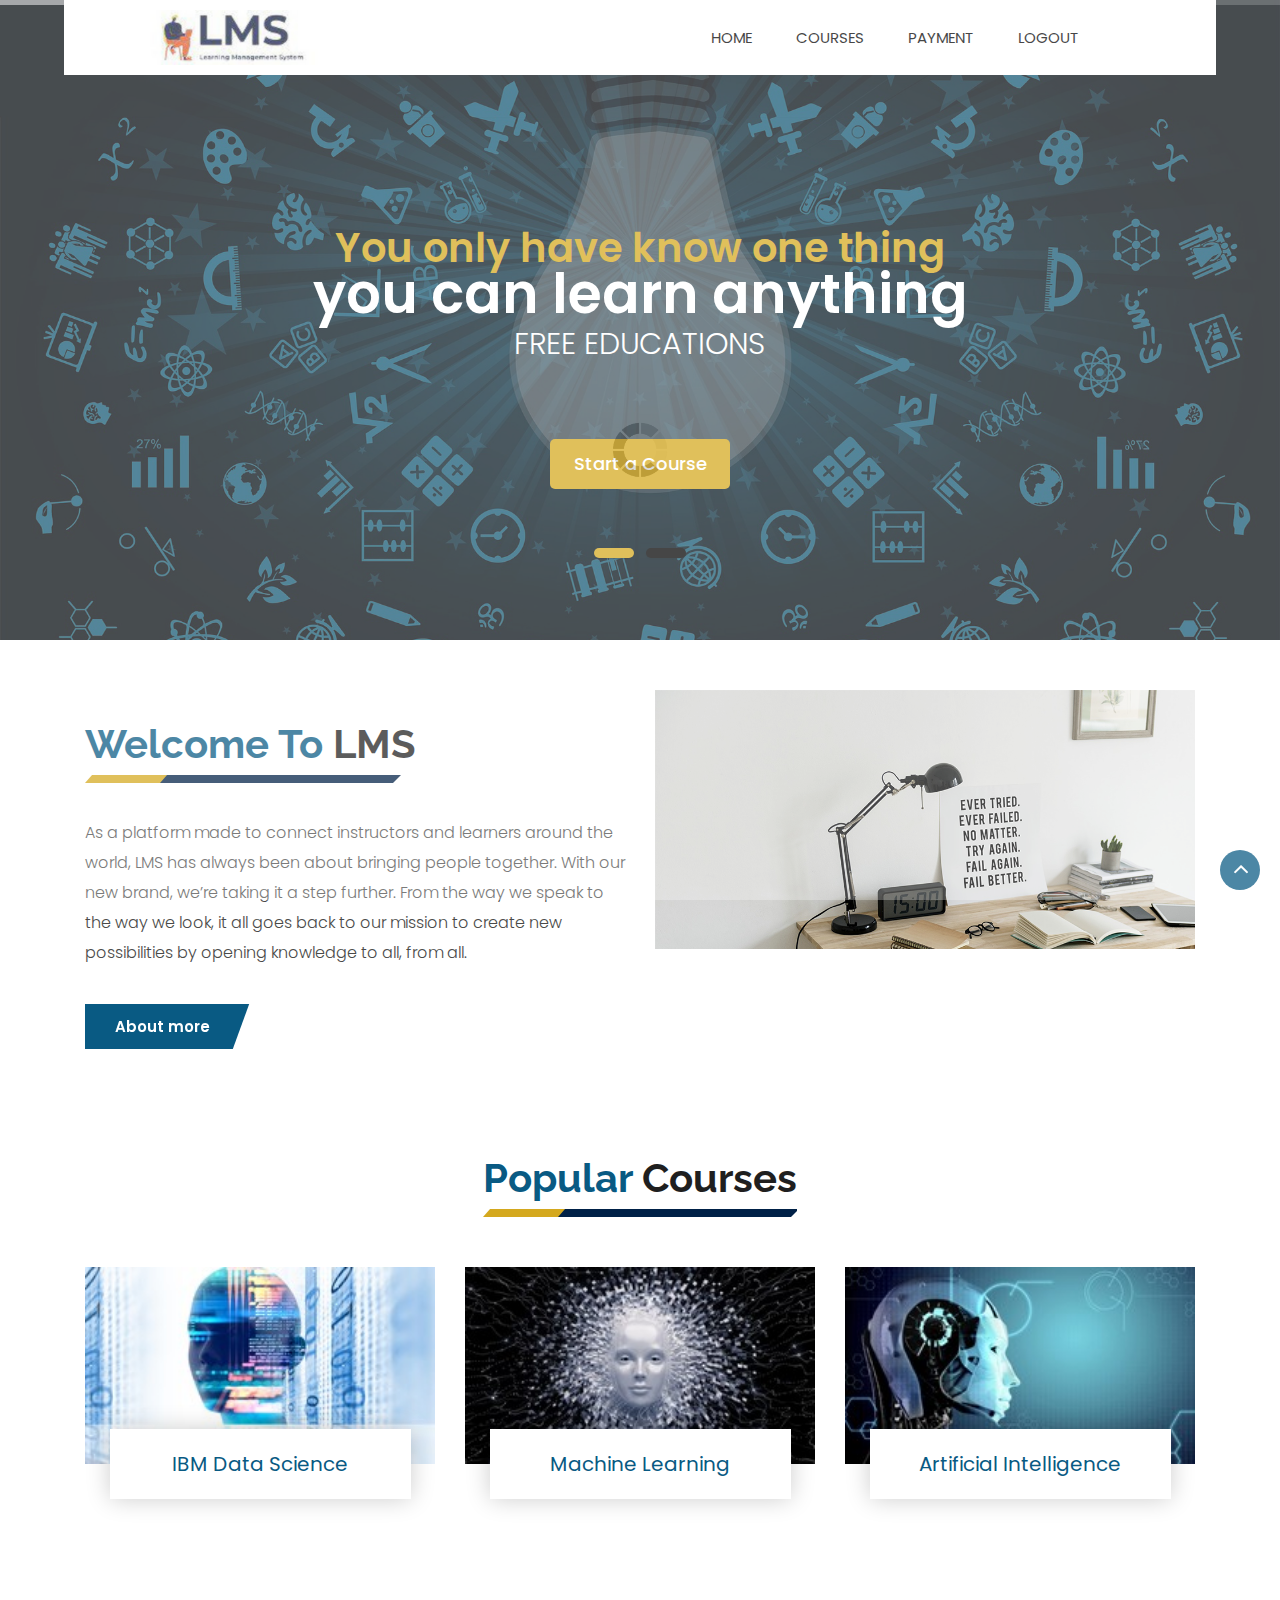
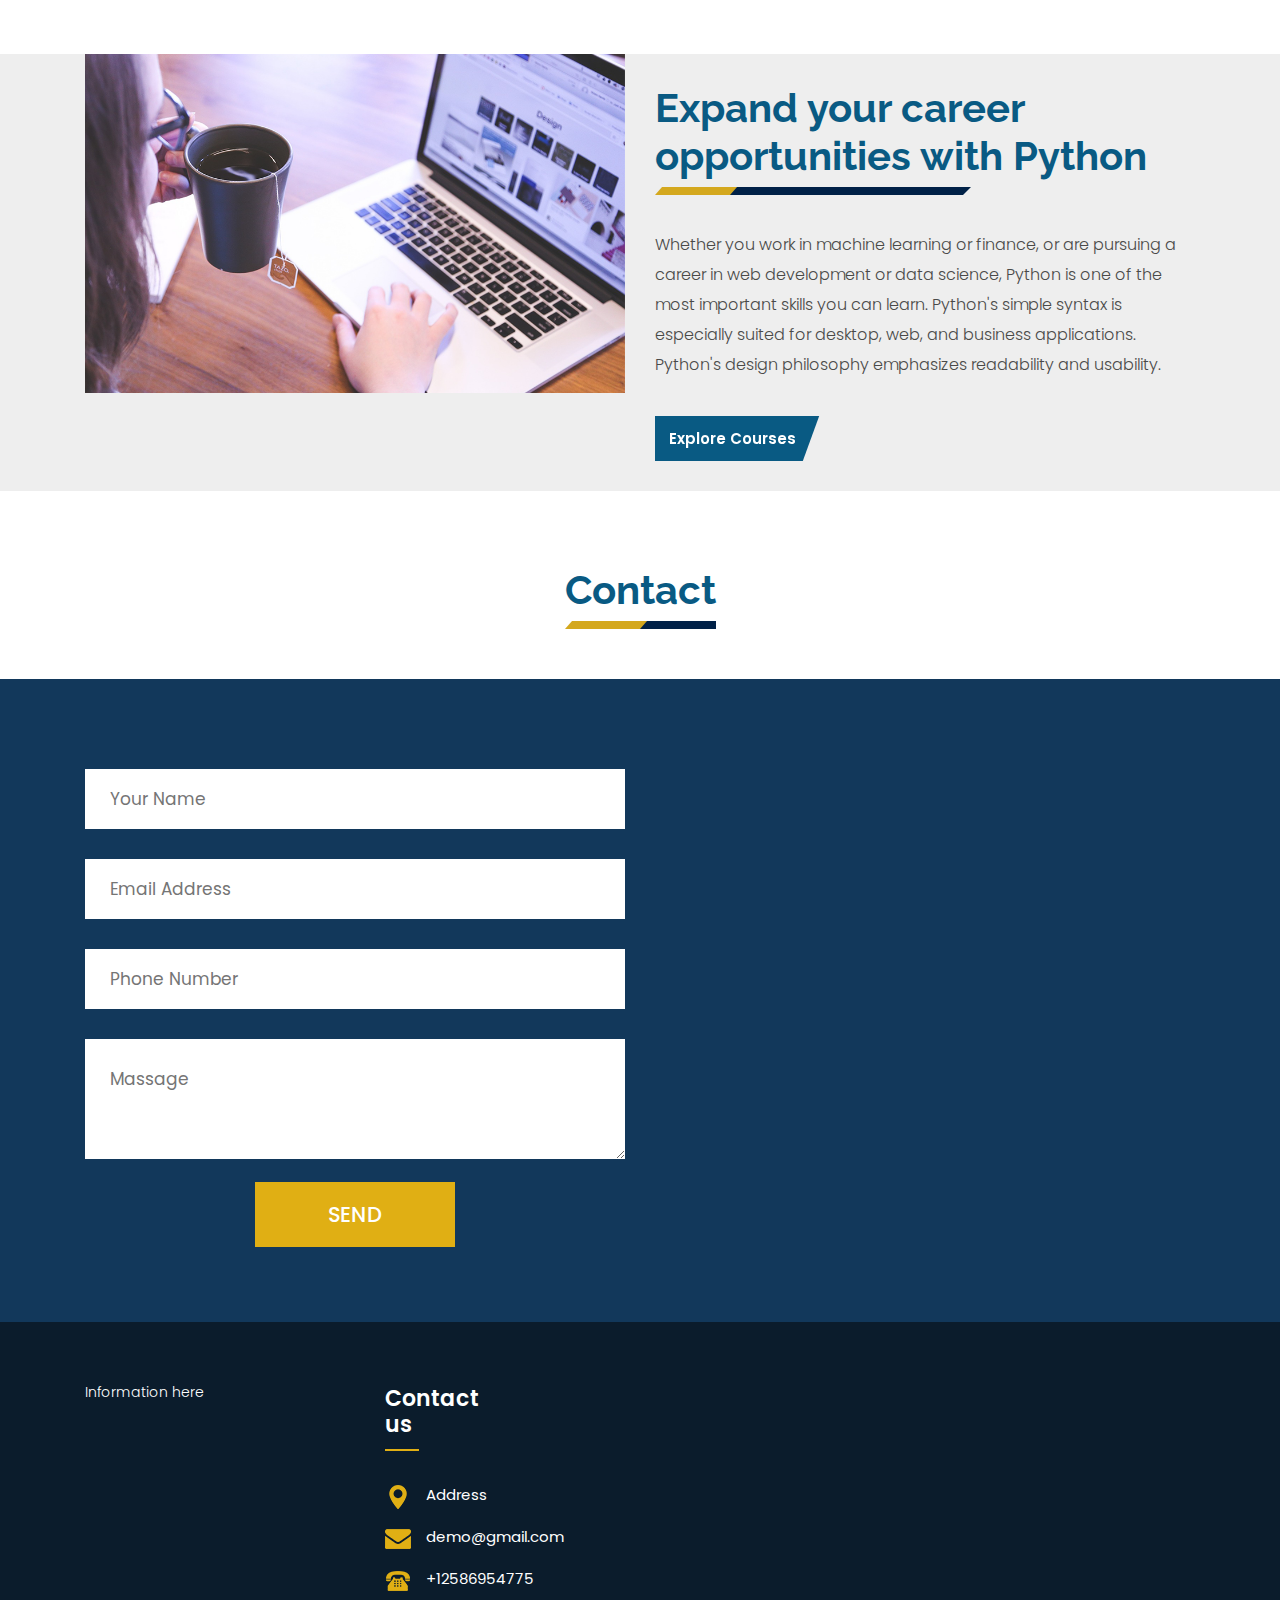
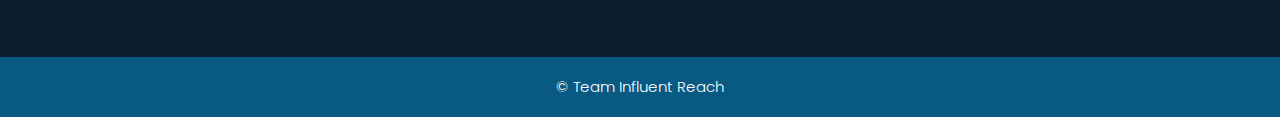
<file: LMS/Home/index.html>
﻿<!DOCTYPE html>
<html lang="en">
<!-- Basic -->

<head>
    <meta charset="utf-8">
    <meta http-equiv="X-UA-Compatible" content="IE=edge">

    <!-- Mobile Metas -->
    <meta name="viewport" content="width=device-width, minimum-scale=1.0, maximum-scale=1.0, user-scalable=no">

    <!-- Site Metas -->
    <title>LMS</title>
    <meta name="keywords" content="">
    <meta name="description" content="">
    <meta name="author" content="">

    <!-- Site Icons -->
    <link rel="shortcut icon" href="#" type="image/x-icon" />
    <link rel="apple-touch-icon" href="#" />

    <!-- Bootstrap CSS -->
    <link rel="stylesheet" href="css/bootstrap.min.css" />
    <!-- Pogo Slider CSS -->
    <link rel="stylesheet" href="css/pogo-slider.min.css" />
    <!-- Site CSS -->
    <link rel="stylesheet" href="css/style.css" />
    <!-- Responsive CSS -->
    <link rel="stylesheet" href="css/responsive.css" />
    <!-- Custom CSS -->
    <link rel="stylesheet" href="css/custom.css" />

    

</head>

<body id="home" data-spy="scroll" data-target="#navbar-wd" data-offset="98">

    <!-- LOADER -->
    <div id="preloader">
        <div class="loader">
            <img src="images/loader.gif" alt="#" />
        </div>
    </div>
    <!-- end loader -->
    <!-- END LOADER -->

    <!-- Start header -->
    <header class="top-header">
        <nav class="navbar header-nav navbar-expand-lg">
            <div class="container-fluid">
                <a class="navbar-brand" href="index.html"><img src="images/pic.png" alt="image"></a>
                <button class="navbar-toggler" type="button" data-toggle="collapse" data-target="#navbar-wd" aria-controls="navbar-wd" aria-expanded="false" aria-label="Toggle navigation">
                    <span></span>
                    <span></span>
                    <span></span>
                </button>
                <div class="collapse navbar-collapse justify-content-end" id="navbar-wd">
                    <ul class="navbar-nav">
                        <li><a class="nav-link active" href="index.html">Home</a></li>
                        <li><a class="nav-link" href="services.html">Courses</a></li>
                        <li><a class="nav-link" href="Payment.html">Payment</a></li>
                        <li><a class="nav-link" href="../Login/Index">Logout</a></li>
                        
                    </ul>
                </div>
            </div>
        </nav>
    </header>
    <!-- End header -->

    <!-- Start Banner -->
    <div class="ulockd-home-slider">
        <div class="container-fluid">
            <div class="row">
                <div class="pogoSlider" id="js-main-slider">
                    <div class="pogoSlider-slide" style="background-image:url(images/banner_img.png);">
                        <div class="container">
                            <div class="row">
                                <div class="col-md-12">
                                    <div class="slide_text">
                                        <h3><span span class="theme_color">You only have know one thing</span><br>you can learn anything</h3>
                                        <h4>Free Educations</h4>
                                        <br>
                                        <div class="full center">
										    <a class="contact_bt" href="services.html">Start a Course</a>
										</div>
                                    </div>
                                </div>
                            </div>
                        </div>
                    </div>
                    <div class="pogoSlider-slide" style="background-image:url(images/banner_img.png);">
                        <div class="container">
                            <div class="row">
                                <div class="col-md-12">
                                    <div class="slide_text">
                                        <h3><span span class="theme_color">You only have know one thing</span><br>you can learn anything</h3>
                                        <h4>Free Educations</h4>
                                        <br>
                                        <div class="full center">
										    <a class="contact_bt" href="services.html">Start a Course</a>
										</div>
                                    </div>
                                </div>
                            </div>
                        </div>
                    </div>
                </div>
                <!-- .pogoSlider -->
            </div>
        </div>
    </div>
    <!-- End Banner -->
    <!-- section -->
	
	<!-- end section -->
	<!-- section -->
    <div class="section margin-top_50">
        <div class="container">
            <div class="row">
                <div class="col-md-6 layout_padding_2">
                    <div class="full">
                        <div class="heading_main text_align_left">
						   <h2><span>Welcome To</span> LMS</h2>
                        </div>
						<div class="full">
                            <p>As a platform made to connect instructors and learners around the world, LMS has always been about bringing people together. 
                            With our new brand, we’re taking it a step further. From the way we speak to the way we look, it all goes back to our mission to create new possibilities by opening knowledge to all, from all.</p>
						</div>
						<div class="full">
						   <a class="hvr-radial-out button-theme" href="#">About more</a>
						</div>
                    </div>
                </div>
				<div class="col-md-6">
                    <div class="full">
                        <img src="images/img2.png" alt="#" />
                    </div>
                </div>
            </div>
        </div>
    </div>
	<!-- end section -->
	<!-- section -->
    <div class="section layout_padding">
        <div class="container">
            <div class="row">
                <div class="col-md-12">
                    <div class="full">
                        <div class="heading_main text_align_center">
						   <h2><span>Popular </span>Courses</h2>
                        </div>
					  </div>
                </div>
				<div class="col-md-4">
                    <div class="full blog_img_popular">
                       <img class="img-responsive" src="images/IBMDS.jpg" alt="#" /> 
					   <h4>IBM Data Science</h4>
                    </div>
                </div>
				<div class="col-md-4">
                    <div class="full blog_img_popular">
                        <img class="img-responsive" src="images/ML.jpg" alt="#" />
						<h4>Machine Learning</h4>
                    </div>
                </div>
				<div class="col-md-4">
                    <div class="full blog_img_popular">
                        <img class="img-responsive" src="images/AI.jpg" alt="#" />
						<h4>Artificial Intelligence</h4>
                    </div>
                </div>
            </div>
        </div>
    </div>
	<!-- end section -->
	<!-- section -->
    <div class="section margin-top_50 silver_bg">
        <div class="container">
            <div class="row">
			    <div class="col-md-6">
                    <div class="full float-right_img">
                        <img src="images/img6.png" alt="#" />
                    </div>
                </div>
                <div class="col-md-6 layout_padding_2">
                    <div class="full">
                        <div class="heading_main text_align_left">
                            <h2><span> Expand your career opportunities with Python</span></h2>
                        </div>
                        <div class="full">
                            <p>
                                Whether you work in machine learning or finance, or are pursuing a career in web development or data science, Python is one of the most important skills you can learn. Python's simple syntax is especially suited for desktop, web, and business applications.
                                Python's design philosophy emphasizes readability and usability.
                            </p>
                        </div>
                        <div class="full">
                            <a class="hvr-radial-out button-theme" href="Python.html">Explore Courses</a>
                        </div>
                    </div>
                </div>
			</div>
        </div>
    </div>
	<!-- end section -->
	

	<!-- section -->
    <div class="section layout_padding padding_bottom-0">
        <div class="container">
            <div class="row">
                <div class="col-md-12">
                    <div class="full">
                        <div class="heading_main text_align_center">
						   <h2><span>Contact</span></h2>
                        </div>
					  </div>
                </div>
			  </div>
           </div>
        </div>
	<!-- end section -->
	<!-- section -->
    <div class="section contact_section" style="background:#12385b;">
        <div class="container">
               <div class="row">
               
				 <div class="layout_padding col-lg-6 col-md-6 col-sm-12">
				    <div class="contact_form">
					    <form action="contact.html">
						   <fieldset>
						       <div class="full field">
							      <input type="text" placeholder="Your Name" name="your name" />
							   </div>
							   <div class="full field">
							      <input type="email" placeholder="Email Address" name="Email" />
							   </div>
							   <div class="full field">
							      <input type="phn" placeholder="Phone Number" name="Phone number" />
							   </div>
							   <div class="full field">
							      <textarea placeholder="Massage"></textarea>
							   </div>
							   <div class="full field">
							      <div class="center"><button>Send</button></div>
							   </div>
						   </fieldset>
						</form>
					</div>
                 </div>
               </div>			  
           </div>
        </div>
	<!-- end section -->
    <!-- Start Footer -->
    <footer class="footer-box">
        <div class="container">
		
		   <div class="row">
		   
		      <div class="col-xs-12 col-sm-6 col-md-6 col-lg-3">
			     <div class="footer_blog">
					 <div class="full white_fonts">
					    <p>Information here</p>
					 </div>
				 </div>
			  </div>
			  
			  <div class="col-xs-12 col-sm-6 col-md-6 col-lg-3">
			      
				 
				  
			  
			  <div class="col-xs-12 col-sm-6 col-md-6 col-lg-3">
				 <div class="footer_blog full white_fonts">
						     <h3>Contact us</h3>
							 <ul class="full">
							   <li><img src="images/i5.png"><span>Address</span></li>
							   <li><img src="images/i6.png"><span>demo@gmail.com</span></li>
							   <li><img src="images/i7.png"><span>+12586954775</span></li>
							 </ul>
						 </div>
					</div>	 
			  
		   </div>
		
        </div>
    </footer>
    <!-- End Footer -->

    <div class="footer_bottom">
        <div class="container">
            <div class="row">
                <div class="col-12">
                    <p class="crp">© Team Influent Reach</p>
                </div>
            </div>
        </div>
    </div>

    <a href="#" id="scroll-to-top" class="hvr-radial-out"><i class="fa fa-angle-up"></i></a>

    <!-- ALL JS FILES -->
    <script src="js/jquery.min.js"></script>
	<script src="js/popper.min.js"></script>
    <script src="js/bootstrap.min.js"></script>
    <!-- ALL PLUGINS -->
    <script src="js/jquery.magnific-popup.min.js"></script>
    <script src="js/jquery.pogo-slider.min.js"></script>
    <script src="js/slider-index.js"></script>
    <script src="js/smoothscroll.js"></script>
    <script src="js/form-validator.min.js"></script>
    <script src="js/contact-form-script.js"></script>
    <script src="js/isotope.min.js"></script>
    <script src="js/images-loded.min.js"></script>
    <script src="js/custom.js"></script>
	<script>
	/* counter js */

(function ($) {
	$.fn.countTo = function (options) {
		options = options || {};
		
		return $(this).each(function () {
			// set options for current element
			var settings = $.extend({}, $.fn.countTo.defaults, {
				from:            $(this).data('from'),
				to:              $(this).data('to'),
				speed:           $(this).data('speed'),
				refreshInterval: $(this).data('refresh-interval'),
				decimals:        $(this).data('decimals')
			}, options);
			
			// how many times to update the value, and how much to increment the value on each update
			var loops = Math.ceil(settings.speed / settings.refreshInterval),
				increment = (settings.to - settings.from) / loops;
			
			// references & variables that will change with each update
			var self = this,
				$self = $(this),
				loopCount = 0,
				value = settings.from,
				data = $self.data('countTo') || {};
			
			$self.data('countTo', data);
			
			// if an existing interval can be found, clear it first
			if (data.interval) {
				clearInterval(data.interval);
			}
			data.interval = setInterval(updateTimer, settings.refreshInterval);
			
			// initialize the element with the starting value
			render(value);
			
			function updateTimer() {
				value += increment;
				loopCount++;
				
				render(value);
				
				if (typeof(settings.onUpdate) == 'function') {
					settings.onUpdate.call(self, value);
				}
				
				if (loopCount >= loops) {
					// remove the interval
					$self.removeData('countTo');
					clearInterval(data.interval);
					value = settings.to;
					
					if (typeof(settings.onComplete) == 'function') {
						settings.onComplete.call(self, value);
					}
				}
			}
			
			function render(value) {
				var formattedValue = settings.formatter.call(self, value, settings);
				$self.html(formattedValue);
			}
		});
	};
	
	$.fn.countTo.defaults = {
		from: 0,               // the number the element should start at
		to: 0,                 // the number the element should end at
		speed: 1000,           // how long it should take to count between the target numbers
		refreshInterval: 100,  // how often the element should be updated
		decimals: 0,           // the number of decimal places to show
		formatter: formatter,  // handler for formatting the value before rendering
		onUpdate: null,        // callback method for every time the element is updated
		onComplete: null       // callback method for when the element finishes updating
	};
	
	function formatter(value, settings) {
		return value.toFixed(settings.decimals);
	}
}(jQuery));

jQuery(function ($) {
  // custom formatting example
  $('.count-number').data('countToOptions', {
	formatter: function (value, options) {
	  return value.toFixed(options.decimals).replace(/\B(?=(?:\d{3})+(?!\d))/g, ',');
	}
  });
  
  // start all the timers
  $('.timer').each(count);  
  
  function count(options) {
	var $this = $(this);
	options = $.extend({}, options || {}, $this.data('countToOptions') || {});
	$this.countTo(options);
  }
});
	</script>
</body>

</html>
</file>
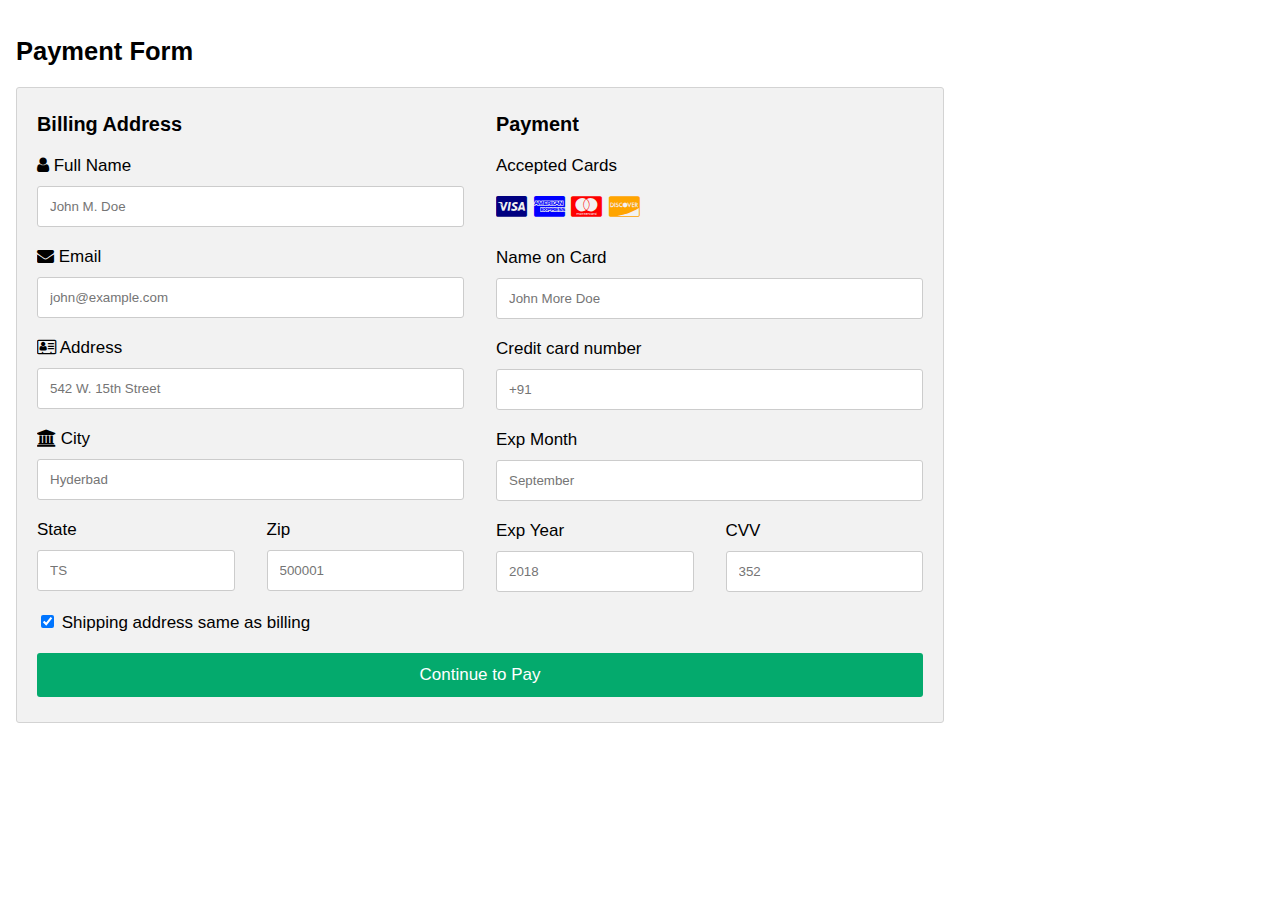
<file: LMS/Home/Payment.html>
<!DOCTYPE html>
<html>
<head>
<meta name="viewport" content="width=device-width, initial-scale=1">
<link rel="stylesheet" href="https://cdnjs.cloudflare.com/ajax/libs/font-awesome/4.7.0/css/font-awesome.min.css">
<style>
body {
  font-family: Arial;
  font-size: 17px;
  padding: 8px;
}

* {
  box-sizing: border-box;
}

.row {
  display: -ms-flexbox; /* IE10 */
  display: flex;
  -ms-flex-wrap: wrap; /* IE10 */
  flex-wrap: wrap;
  margin: 0 -16px;
}

.col-25 {
  -ms-flex: 25%; /* IE10 */
  flex: 25%;
}

.col-50 {
  -ms-flex: 50%; /* IE10 */
  flex: 50%;
}

.col-75 {
  -ms-flex: 75%; /* IE10 */
  flex: 75%;
}

.col-25,
.col-50,
.col-75 {
  padding: 0 16px;
}

.container {
  background-color: #f2f2f2;
  padding: 5px 20px 15px 20px;
  border: 1px solid lightgrey;
  border-radius: 3px;
}

input[type=text] {
  width: 100%;
  margin-bottom: 20px;
  padding: 12px;
  border: 1px solid #ccc;
  border-radius: 3px;
}

label {
  margin-bottom: 10px;
  display: block;
}

.icon-container {
  margin-bottom: 20px;
  padding: 7px 0;
  font-size: 24px;
}

.btn {
  background-color: #04AA6D;
  color: white;
  padding: 12px;
  margin: 10px 0;
  border: none;
  width: 100%;
  border-radius: 3px;
  cursor: pointer;
  font-size: 17px;
}

.btn:hover {
  background-color: #45a049;
}

a {
  color: #2196F3;
}

hr {
  border: 1px solid lightgrey;
}

span.price {
  float: right;
  color: grey;
}

/* Responsive layout - when the screen is less than 800px wide, make the two columns stack on top of each other instead of next to each other (also change the direction - make the "cart" column go on top) */
@media (max-width: 800px) {
  .row {
    flex-direction: column-reverse;
  }
  .col-25 {
    margin-bottom: 20px;
  }
}
</style>
</head>
<body>

<h2>Payment Form</h2>

<div class="row">
  <div class="col-75">
    <div class="container">
      <form action="/action_page.php">
      
        <div class="row">
          <div class="col-50">
            <h3>Billing Address</h3>
            <label for="fname"><i class="fa fa-user"></i> Full Name</label>
            <input type="text" id="fname" name="firstname" placeholder="John M. Doe">
            <label for="email"><i class="fa fa-envelope"></i> Email</label>
            <input type="text" id="email" name="email" placeholder="john@example.com">
            <label for="adr"><i class="fa fa-address-card-o"></i> Address</label>
            <input type="text" id="adr" name="address" placeholder="542 W. 15th Street">
            <label for="city"><i class="fa fa-institution"></i> City</label>
            <input type="text" id="city" name="city" placeholder="Hyderbad">

            <div class="row">
              <div class="col-50">
                <label for="state">State</label>
                <input type="text" id="state" name="state" placeholder="TS">
              </div>
              <div class="col-50">
                <label for="zip">Zip</label>
                <input type="text" id="zip" name="zip" placeholder="500001">
              </div>
            </div>
          </div>

          <div class="col-50">
            <h3>Payment</h3>
            <label for="fname">Accepted Cards</label>
            <div class="icon-container">
              <i class="fa fa-cc-visa" style="color:navy;"></i>
              <i class="fa fa-cc-amex" style="color:blue;"></i>
              <i class="fa fa-cc-mastercard" style="color:red;"></i>
              <i class="fa fa-cc-discover" style="color:orange;"></i>
            </div>
            <label for="cname">Name on Card</label>
            <input type="text" id="cname" name="cardname" placeholder="John More Doe">
            <label for="ccnum">Credit card number</label>
            <input type="text" id="ccnum" name="cardnumber" placeholder="+91">
            <label for="expmonth">Exp Month</label>
            <input type="text" id="expmonth" name="expmonth" placeholder="September">
            <div class="row">
              <div class="col-50">
                <label for="expyear">Exp Year</label>
                <input type="text" id="expyear" name="expyear" placeholder="2018">
              </div>
              <div class="col-50">
                <label for="cvv">CVV</label>
                <input type="text" id="cvv" name="cvv" placeholder="352">
              </div>
            </div>
          </div>
          
        </div>
        <label>
          <input type="checkbox" checked="checked" name="sameadr"> Shipping address same as billing
        </label>
        <input type="submit" value="Continue to Pay" class="btn">
      </form>
    </div>
  </div>
  <div class="col-25">
    
  </div>
</div>

</body>
</html>
</file>
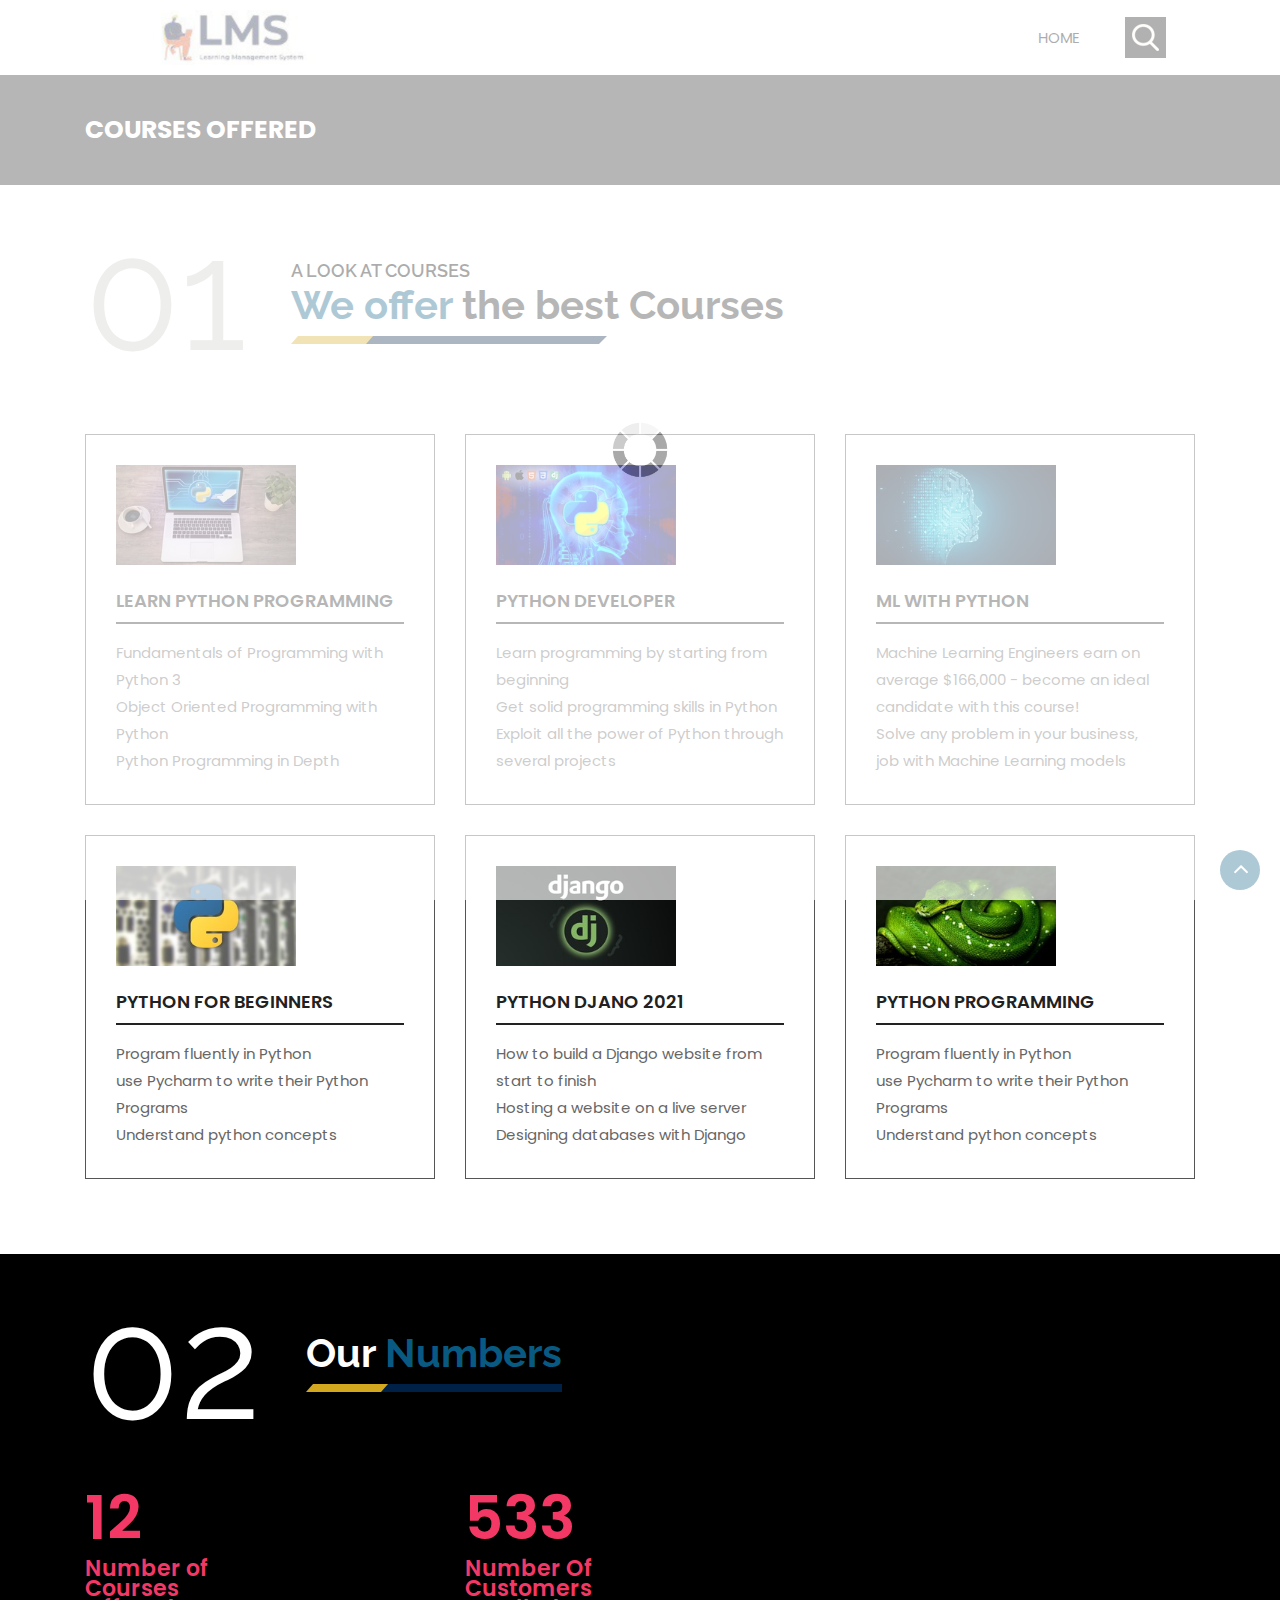
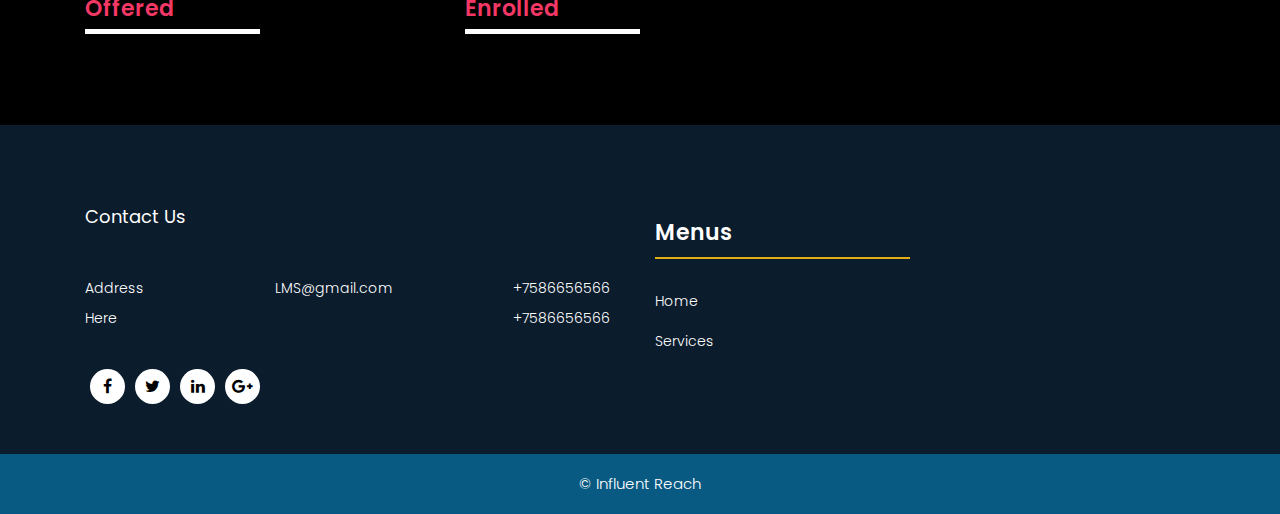
<file: LMS/Home/Python.html>
﻿<!DOCTYPE html>
<html lang="en">
<!-- Basic -->

<head>
    <meta charset="utf-8">
    <meta http-equiv="X-UA-Compatible" content="IE=edge">

    <!-- Mobile Metas -->
    <meta name="viewport" content="width=device-width, minimum-scale=1.0, maximum-scale=1.0, user-scalable=no">

    <!-- Site Metas -->
    <title>LMS</title>
    <meta name="keywords" content="">
    <meta name="description" content="">
    <meta name="author" content="">

    <!-- Site Icons -->
    <link rel="shortcut icon" href="#" type="image/x-icon" />
    <link rel="apple-touch-icon" href="#" />

    <!-- Bootstrap CSS -->
    <link rel="stylesheet" href="css/bootstrap.min.css" />
    <!-- Pogo Slider CSS -->
    <link rel="stylesheet" href="css/pogo-slider.min.css" />
    <!-- Site CSS -->
    <link rel="stylesheet" href="css/style.css" />
    <!-- Responsive CSS -->
    <link rel="stylesheet" href="css/responsive.css" />
    <!-- Custom CSS -->
    <link rel="stylesheet" href="css/custom.css" />

    <!--[if lt IE 9]>
      <script src="https://oss.maxcdn.com/libs/html5shiv/3.7.0/html5shiv.js"></script>
      <script src="https://oss.maxcdn.com/libs/respond.js/1.4.2/respond.min.js"></script>
    <![endif]-->

</head>

<body id="services" class="inner_page" data-spy="scroll" data-target="#navbar-wd" data-offset="98">

    <!-- LOADER -->
    <div id="preloader">
        <div class="loader">
            <img src="images/loader.gif" alt="#" />
        </div>
    </div>
    <!-- end loader -->
    <!-- END LOADER -->
    <!-- Start header -->
    <header class="top-header">
        <nav class="navbar header-nav navbar-expand-lg">
            <div class="container-fluid">
                <a class="navbar-brand" href="index.html"><img src="images/pic.png" alt="image"></a>
                <button class="navbar-toggler" type="button" data-toggle="collapse" data-target="#navbar-wd" aria-controls="navbar-wd" aria-expanded="false" aria-label="Toggle navigation">
                    <span></span>
                    <span></span>
                    <span></span>
                </button>
                <div class="collapse navbar-collapse justify-content-end" id="navbar-wd">
                    <ul class="navbar-nav">
                        <li>
                            <a class="nav-link active" href="index.html">
                                Home

                            </a>
                        </li>
                    </ul>
                </div>
                <div class="search-box">
                    <input type="text" class="search-txt" placeholder="Search">
                    <a class="search-btn">
                        <img src="images/search_icon.png" alt="#" />
                    </a>
                </div>
            </div>
        </nav>
    </header>
    <!-- End header -->
    <!-- Start Banner -->
    <div class="section inner_page_header">
        <div class="container">
            <div class="row">
                <div class="col-lg-12">
                    <div class="full">
                        <h3>Courses Offered</h3>
                    </div>
                </div>
            </div>
        </div>
    </div>
    <!-- end Banner -->
    <!-- section -->
    <div class="section layout_padding">
        <div class="container">
            <div class="row">
                <div class="col-md-12">
                    <div class="full">
                        <div class="heading_main text_align_left">
                            <div class="left">
                                <p class="section_count">01</p>
                            </div>
                            <div class="right">
                                <p class="small_tag">A Look At Courses</p>
                                <h2><span class="theme_color">We offer</span> the best Courses</h2>
                            </div>
                        </div>
                    </div>
                </div>
            </div>
            <div class="row margin-top_30">

                <div class="col-sm-6 col-md-4">
                    <div class="service_blog">
                        <div class="service_icons">
                            <img width="180" height="100" src="images/Python1.jpg" alt="#">
                        </div>
                        <div class="full">
                            <h4><a href="Learn_Python1.html">Learn Python Programming</a></h4>
                        </div>
                        <div class="full">
                            <ul>
                                <li>Fundamentals of Programming with Python 3</li>
                                <li>Object Oriented Programming with Python</li>
                                <li>Python Programming in Depth</li>
                            </ul>
                                
                               
                        </div>
                    </div>
                </div>

                <div class="col-sm-6 col-md-4">
                    <div class="service_blog">
                        <div class="service_icons">
                            <img width="180" height="100" src="images/Python2.jpg" alt="#">
                        </div>
                        <div class="full">
                            <h4><a href="Learn_Python2.html">Python Developer</a></h4>
                        </div>
                        <div class="full">
                            <ul>
                                <li>Learn programming by starting from  beginning</li>
                                <li> Get solid programming skills in Python</li>
                                <li> Exploit all the power of Python through several projects</li>
                            </ul>
                                

                        </div>
                    </div>
                </div>

                <div class="col-sm-6 col-md-4">
                    <div class="service_blog">
                        <div class="service_icons">
                            <img width="180" height="100" src="images/python3.jpg" alt="#">
                        </div>
                        <div class="full">
                            <h4><a href="course.html">ML With Python</a></h4>
                        </div>
                        <div class="full">
                           <ul>
                               <li>
                                   Machine Learning Engineers earn on average $166,000 - become an ideal candidate with this course!
                                </li>
                               <li>
                                   Solve any problem in your business, job with  Machine Learning models
                               </li>
                           </ul>
                        </div>
                    </div>
                </div>

                <div class="col-sm-6 col-md-4">
                    <div class="service_blog">
                        <div class="service_icons">
                            <img width="180" height="100" src="images/python4.jpg" alt="#">
                        </div>
                        <div class="full">
                            <h4><a href="course.html">Python For Beginners</a></h4>
                        </div>
                        <div class="full">
                            <ul>
                                <li>Program fluently in Python</li>
                                <li>use Pycharm to write their Python Programs</li>
                                <li> Understand python concepts</li>
                            </ul>
                               
                        </div>
                    </div>
                </div>

                <div class="col-sm-6 col-md-4">
                    <div class="service_blog">
                        <div class="service_icons">
                            <img width="180" height="100" src="images/python 5.jpg" alt="#">
                        </div>
                        <div class="full">
                            <h4><a href="course.html">Python Djano 2021</a></h4>
                        </div>
                        <div class="full">
                            <ul>
                                <li>How to build a Django website from start to finish</li>
                                <li>Hosting a website on a live server</li>
                                <li> Designing databases with Django</li>
                            </ul>
                                
                        </div>
                    </div>
                </div>

                <div class="col-sm-6 col-md-4">
                    <div class="service_blog">
                        <div class="service_icons">
                            <img width="180" height="100" src="images/python6.jpg" alt="#">
                        </div>
                        <div class="full">
                            <h4><a href="course.html">Python Programming</a></h4>
                        </div>
                        <div class="full">
                            <ul>
                                <li>Program fluently in Python</li>
                                <li>use Pycharm to write their Python Programs</li>
                                <li> Understand python concepts</li>
                            </ul>
                        </div>
                    </div>
                </div>


            </div>
        </div>
    </div>
    <!-- end section -->
    <!-- section -->
    <div class="section layout_padding dark_bg">
        <div class="container">
            <div class="row">
                <div class="col-md-12">
                    <div class="full">
                        <div class="heading_main text_align_left white_fonts">
                            <div class="left">
                                <p class="section_count">02</p>
                            </div>
                            <div class="right">
                                <h2>Our<span class="theme_color"> Numbers</h2>
                            </div>
                        </div>
                    </div>
                </div>
            </div>

            <div class="row margin-top_30 counter_section">
                <div class="col-sm-12 col-md-4">
                    <div class="counter margin-top_30">

                        <h2 class="timer count-title count-number" data-to="23" data-speed="1500"></h2>
                        <p class="count-text">Number of Courses Offered</p>
                    </div>
                </div>
                <div class="col-sm-12 col-md-4">
                    <div class="counter margin-top_30">

                        <h2 class="timer count-title count-number" data-to="1000" data-speed="1500"></h2>
                        <p class="count-text">Number Of Customers Enrolled</p>
                    </div>
                </div>

            </div>

        </div>
    </div>
    <!-- end section -->
    <!-- Start Footer -->
    <footer class="footer-box">
        <div class="container">
            <div class="row">
                <div class="col-md-12 margin-bottom_30">
                </div>
                <div class="col-xl-6 white_fonts">
                    <div class="row">
                        <div class="col-md-12 white_fonts margin-bottom_30">
                            <h3>Contact Us</h3>
                        </div>
                        <div class="col-md-4">
                            <div class="full icon">
                            </div>
                            <div class="full white_fonts">
                                <p>
                                    Address
                                    <br>Here
                                </p>
                            </div>
                        </div>
                        <div class="col-md-5">
                            <div class="full icon">
                            </div>
                            <div class="full white_fonts">
                                <p>LMS@gmail.com
                            </div>
                        </div>
                        <div class="col-md-3">
                            <div class="full icon">
                            </div>
                            <div class="full white_fonts">
                                <p>
                                    +7586656566
                                    <br>+7586656566
                                </p>
                            </div>
                        </div>
                        <div class="col-md-12">
                            <ul class="full social_icon margin-top_20">
                                <li><a href="#"><i class="fa fa-facebook-f"></i></a></li>
                                <li><a href="#"><i class="fa fa-twitter"></i></a></li>
                                <li><a href="#"><i class="fa fa-linkedin"></i></a></li>
                                <li><a href="#"><i class="fa fa-google-plus"></i></a></li>
                            </ul>
                        </div>
                    </div>
                </div>

                <div class="col-xl-6 white_fonts">
                    <div class="row">
                        <div class="col-md-6">
                            <div class="footer_blog footer_menu">
                                <h3>Menus</h3>
                                <ul>
                                    <li><a href="index.html">Home</a></li>
                                    <li><a href="services.html">Services</a></li>
                                </ul>
                            </div>
                        </div>

                    </div>
                </div>

            </div>

        </div>
    </footer>
    <!-- End Footer -->

    <div class="footer_bottom">
        <div class="container">
            <div class="row">
                <div class="col-12">
                    <p class="crp">© Influent Reach</p>
                    <ul class="bottom_menu">
                    </ul>
                </div>
            </div>
        </div>
    </div>

    <a href="#" id="scroll-to-top" class="hvr-radial-out"><i class="fa fa-angle-up"></i></a>

    <!-- ALL JS FILES -->
    <script src="js/jquery.min.js"></script>
    <script src="js/popper.min.js"></script>
    <script src="js/bootstrap.min.js"></script>
    <!-- ALL PLUGINS -->
    <script src="js/jquery.magnific-popup.min.js"></script>
    <script src="js/jquery.pogo-slider.min.js"></script>
    <script src="js/slider-index.js"></script>
    <script src="js/smoothscroll.js"></script>
    <script src="js/form-validator.min.js"></script>
    <script src="js/contact-form-script.js"></script>
    <script src="js/isotope.min.js"></script>
    <script src="js/images-loded.min.js"></script>
    <script src="js/custom.js"></script>
    <script>
        /* counter js */

        (function ($) {
            $.fn.countTo = function (options) {
                options = options || {};

                return $(this).each(function () {
                    // set options for current element
                    var settings = $.extend({}, $.fn.countTo.defaults, {
                        from: $(this).data('from'),
                        to: $(this).data('to'),
                        speed: $(this).data('speed'),
                        refreshInterval: $(this).data('refresh-interval'),
                        decimals: $(this).data('decimals')
                    }, options);

                    // how many times to update the value, and how much to increment the value on each update
                    var loops = Math.ceil(settings.speed / settings.refreshInterval),
                        increment = (settings.to - settings.from) / loops;

                    // references & variables that will change with each update
                    var self = this,
                        $self = $(this),
                        loopCount = 0,
                        value = settings.from,
                        data = $self.data('countTo') || {};

                    $self.data('countTo', data);

                    // if an existing interval can be found, clear it first
                    if (data.interval) {
                        clearInterval(data.interval);
                    }
                    data.interval = setInterval(updateTimer, settings.refreshInterval);

                    // initialize the element with the starting value
                    render(value);

                    function updateTimer() {
                        value += increment;
                        loopCount++;

                        render(value);

                        if (typeof (settings.onUpdate) == 'function') {
                            settings.onUpdate.call(self, value);
                        }

                        if (loopCount >= loops) {
                            // remove the interval
                            $self.removeData('countTo');
                            clearInterval(data.interval);
                            value = settings.to;

                            if (typeof (settings.onComplete) == 'function') {
                                settings.onComplete.call(self, value);
                            }
                        }
                    }

                    function render(value) {
                        var formattedValue = settings.formatter.call(self, value, settings);
                        $self.html(formattedValue);
                    }
                });
            };

            $.fn.countTo.defaults = {
                from: 0,               // the number the element should start at
                to: 0,                 // the number the element should end at
                speed: 1000,           // how long it should take to count between the target numbers
                refreshInterval: 100,  // how often the element should be updated
                decimals: 0,           // the number of decimal places to show
                formatter: formatter,  // handler for formatting the value before rendering
                onUpdate: null,        // callback method for every time the element is updated
                onComplete: null       // callback method for when the element finishes updating
            };

            function formatter(value, settings) {
                return value.toFixed(settings.decimals);
            }
        }(jQuery));

        jQuery(function ($) {
            // custom formatting example
            $('.count-number').data('countToOptions', {
                formatter: function (value, options) {
                    return value.toFixed(options.decimals).replace(/\B(?=(?:\d{3})+(?!\d))/g, ',');
                }
            });

            // start all the timers
            $('.timer').each(count);

            function count(options) {
                var $this = $(this);
                options = $.extend({}, options || {}, $this.data('countToOptions') || {});
                $this.countTo(options);
            }
        });
    </script>
</body>

</html>
</file>
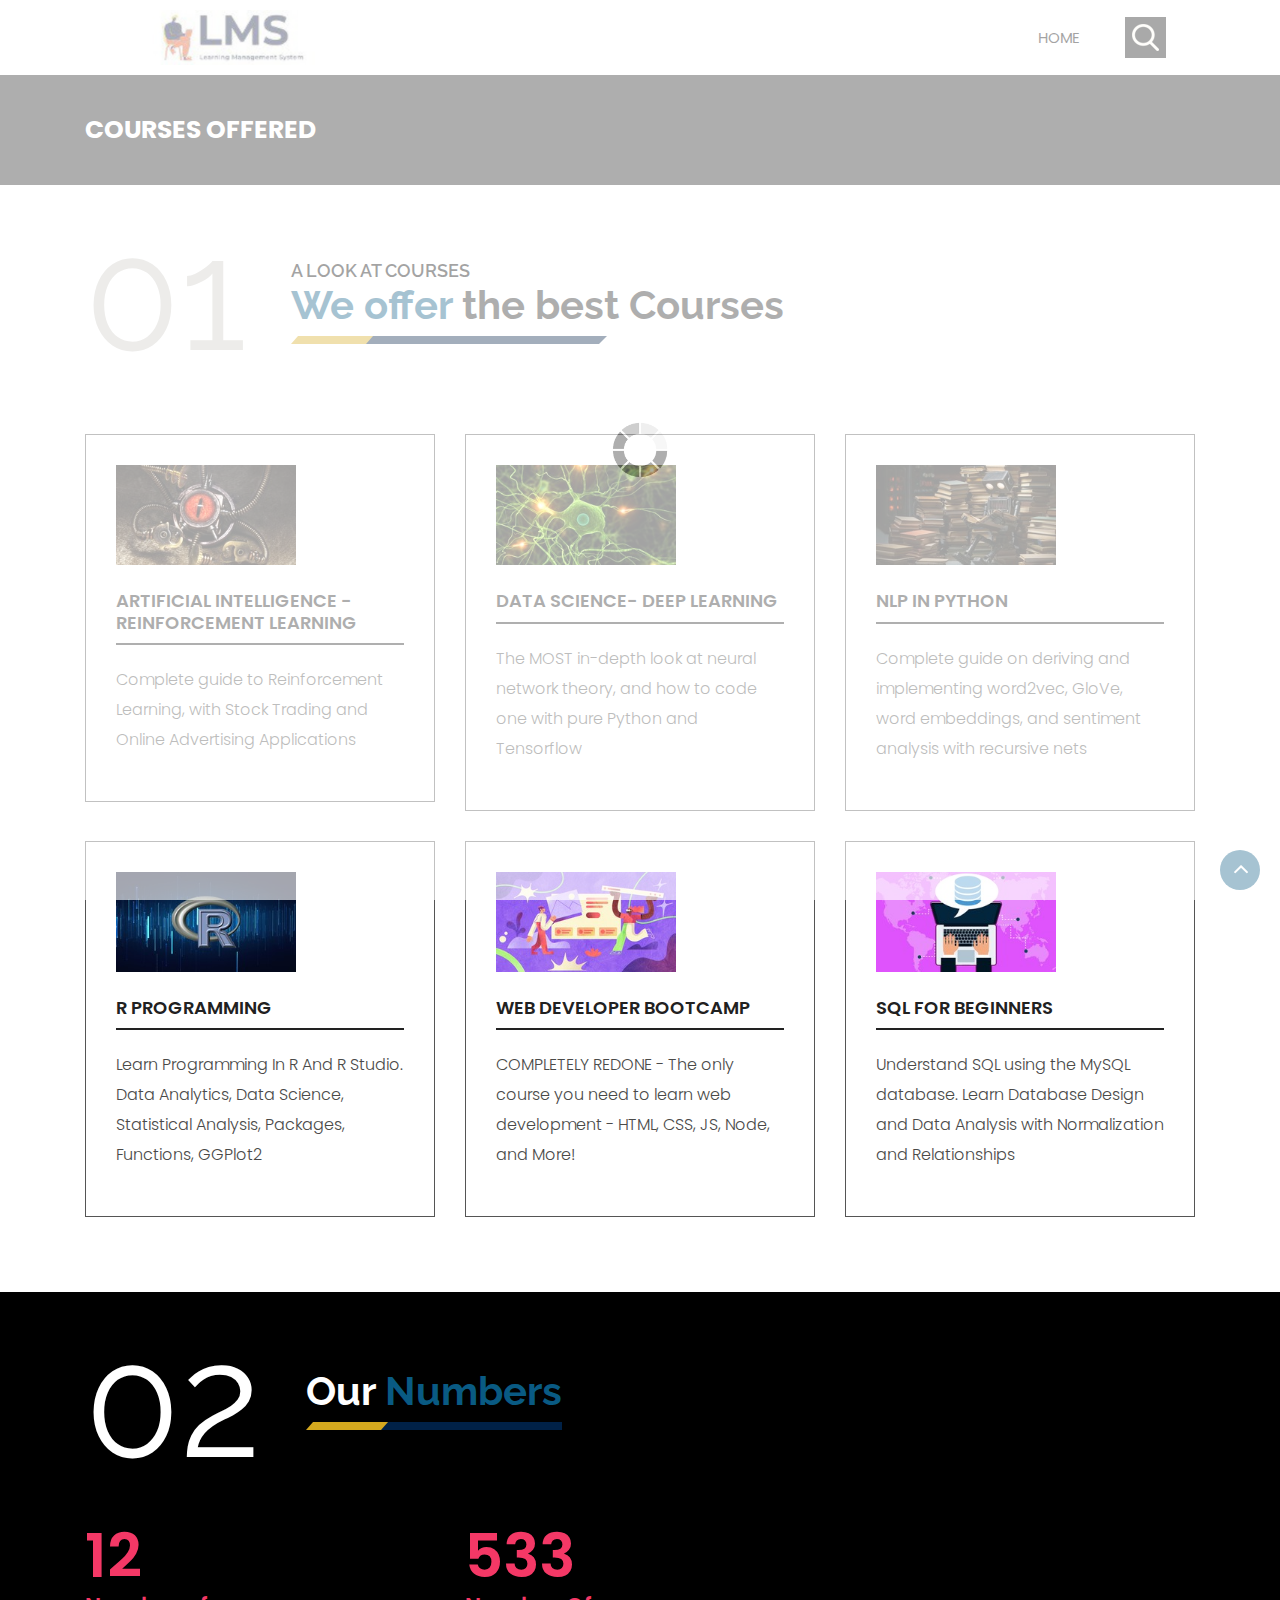
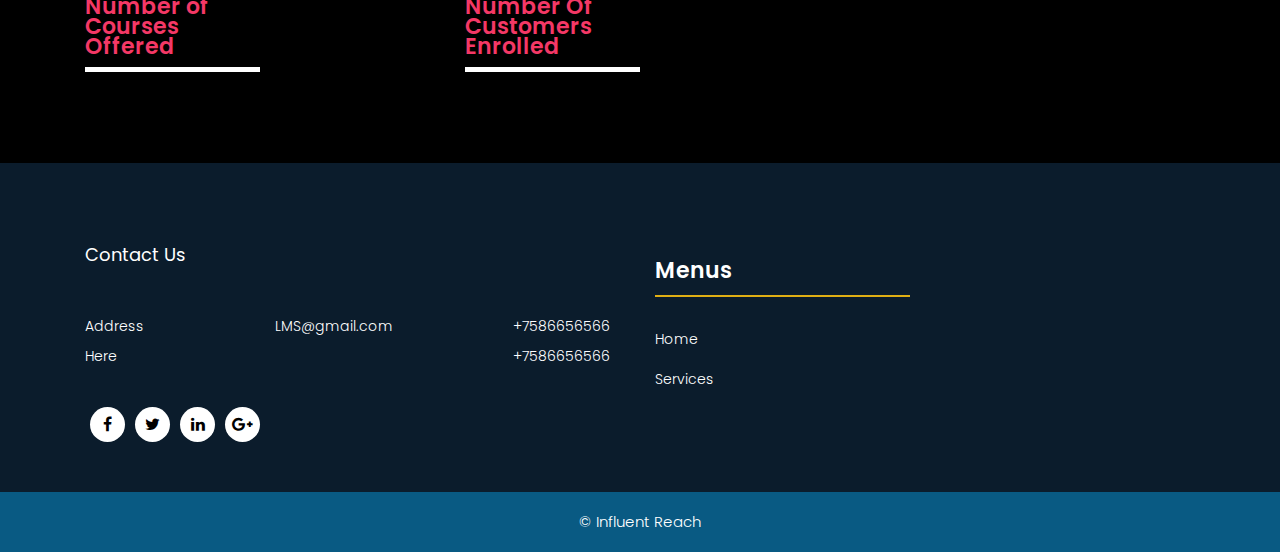
<file: LMS/Home/services.html>
﻿<!DOCTYPE html>
<html lang="en">
<!-- Basic -->

<head>
    <meta charset="utf-8">
    <meta http-equiv="X-UA-Compatible" content="IE=edge">

    <!-- Mobile Metas -->
    <meta name="viewport" content="width=device-width, minimum-scale=1.0, maximum-scale=1.0, user-scalable=no">

    <!-- Site Metas -->
    <title>LMS</title>
    <meta name="keywords" content="">
    <meta name="description" content="">
    <meta name="author" content="">

    <!-- Site Icons -->
    <link rel="shortcut icon" href="#" type="image/x-icon" />
    <link rel="apple-touch-icon" href="#" />

    <!-- Bootstrap CSS -->
    <link rel="stylesheet" href="css/bootstrap.min.css" />
    <!-- Pogo Slider CSS -->
    <link rel="stylesheet" href="css/pogo-slider.min.css" />
    <!-- Site CSS -->
    <link rel="stylesheet" href="css/style.css" />
    <!-- Responsive CSS -->
    <link rel="stylesheet" href="css/responsive.css" />
    <!-- Custom CSS -->
    <link rel="stylesheet" href="css/custom.css" />

    <!--[if lt IE 9]>
      <script src="https://oss.maxcdn.com/libs/html5shiv/3.7.0/html5shiv.js"></script>
      <script src="https://oss.maxcdn.com/libs/respond.js/1.4.2/respond.min.js"></script>
    <![endif]-->

</head>

<body id="services" class="inner_page" data-spy="scroll" data-target="#navbar-wd" data-offset="98">

    <!-- LOADER -->
    <div id="preloader">
        <div class="loader">
            <img src="images/loader.gif" alt="#" />
        </div>
    </div>
    <!-- end loader -->
    <!-- END LOADER -->

    <!-- Start header -->
    <header class="top-header">
        <nav class="navbar header-nav navbar-expand-lg">
            <div class="container-fluid">
                <a class="navbar-brand" href="index.html"><img src="images/pic.png" alt="image"></a>
                <button class="navbar-toggler" type="button" data-toggle="collapse" data-target="#navbar-wd" aria-controls="navbar-wd" aria-expanded="false" aria-label="Toggle navigation">
                    <span></span>
                    <span></span>
                    <span></span>
                </button>
                <div class="collapse navbar-collapse justify-content-end" id="navbar-wd">
                    <ul class="navbar-nav">
                        <li><a class="nav-link active" href="index.html">Home

                        </a></li>                    </ul>
                </div>
                <div class="search-box">
                    <input type="text" class="search-txt" placeholder="Search">
                    <a class="search-btn">
                        <img src="images/search_icon.png" alt="#" />
                    </a>
                </div>
            </div>
        </nav>
    </header>
    <!-- End header -->

    <!-- Start Banner -->
	  <div class="section inner_page_header">
	     <div class="container">
		    <div class="row">
              <div class="col-lg-12">
			     <div class="full">
				    <h3>Courses Offered</h3>
				 </div>
			  </div>
			</div>
		 </div>
	  </div>
    <!-- end Banner -->
	
	<!-- section -->
    <div class="section layout_padding">
        <div class="container">
            <div class="row">
                <div class="col-md-12">
                    <div class="full">
                        <div class="heading_main text_align_left">
						   <div class="left">
						     <p class="section_count">01</p>
						   </div>
						   <div class="right">
						    <p class="small_tag">A Look At Courses</p>
                            <h2><span class="theme_color">We offer</span> the best Courses</h2>
                          </div>	
                        </div>
                    </div>
                </div>
            </div>
			<div class="row margin-top_30">
			
			   <div class="col-sm-6 col-md-4">
			     <div class="service_blog">
				    <div class="service_icons">
					   <img width="180" height="100" src="images/Services1.jpg" alt="#">
					</div>
					<div class="full">
					   <h4><a href="Course1.html">Artificial Intelligence - Reinforcement Learning</a></h4>
					</div>
					<div class="full">
						<p>Complete guide to Reinforcement Learning, with Stock Trading and Online Advertising Applications</p>
					</div>
				 </div>
			   </div>
			   
			   <div class="col-sm-6 col-md-4">
			     <div class="service_blog">
				    <div class="service_icons">
					   <img width="180" height="100" src="images/Services2.jpg" alt="#">
					</div>
					<div class="full">
					   <h4><a href="Course2.html">Data Science- Deep Learning</a></h4>
					</div>
					<div class="full">
						<p>The MOST in-depth look at neural network theory, and how to code one with pure Python and Tensorflow</p>
					</div>
				 </div>
			   </div>
			   
			   <div class="col-sm-6 col-md-4">
			     <div class="service_blog">
				    <div class="service_icons">
					   <img width="180" height="100" src="images/Services4.jpg" alt="#">
					</div>
					<div class="full">
					   <h4><a href="course.html">NLP in Python</a></h4>
					</div>
					<div class="full">
						<p>Complete guide on deriving and implementing word2vec, GloVe, word embeddings, and sentiment analysis with recursive nets</p>
					</div>
				 </div>
			   </div>
			   
			   <div class="col-sm-6 col-md-4">
			     <div class="service_blog">
				    <div class="service_icons">
					   <img width="180" height="100" src="images/Services5.jpg" alt="#">
					</div>
					<div class="full">
					   <h4><a href="course.html">R Programming</a></h4>
					</div>
					<div class="full">
						<p>Learn Programming In R And R Studio. Data Analytics, Data Science, Statistical Analysis, Packages, Functions, GGPlot2</p>
					</div>
				 </div>
			   </div>
			   
			   <div class="col-sm-6 col-md-4">
			     <div class="service_blog">
				    <div class="service_icons">
					   <img width="180" height="100" src="images/Services6.jpg" alt="#">
					</div>
					<div class="full">
					   <h4><a href="course.html">Web Developer Bootcamp</a></h4>
					</div>
					<div class="full">
						<p>COMPLETELY REDONE - The only course you need to learn web development - HTML, CSS, JS, Node, and More!</p>
					</div>
				 </div>
			   </div>
			   
			   <div class="col-sm-6 col-md-4">
			     <div class="service_blog">
				    <div class="service_icons">
					   <img width="180" height="100" src="images/Services7.jpg" alt="#">
					</div>
					<div class="full">
					   <h4><a href="course.html">SQL For Beginners</a></h4>
					</div>
					<div class="full">
						<p>Understand SQL using the MySQL database. Learn Database Design and Data Analysis with Normalization and Relationships</p>
					</div>
				 </div>
			   </div>
			   
			   
			</div>
        </div>
    </div>
	<!-- end section -->
	
	<!-- section -->
    <div class="section layout_padding dark_bg">
        <div class="container">
            <div class="row">
                <div class="col-md-12">
                    <div class="full">
                        <div class="heading_main text_align_left white_fonts">
						   <div class="left">
						     <p class="section_count">02</p>
						   </div>
						   <div class="right">
						    <h2>Our<span class="theme_color"/> Numbers</h2>
                          </div>	
                        </div>
                    </div>
                </div>
            </div>
		
			<div class="row margin-top_30 counter_section">
			   <div class="col-sm-12 col-md-4">
	        <div class="counter margin-top_30">
      
      <h2 class="timer count-title count-number" data-to="23" data-speed="1500"></h2>
       <p class="count-text">Number of Courses Offered</p>
    </div>
	        </div>
              <div class="col-sm-12 col-md-4">
               <div class="counter margin-top_30">
      
      <h2 class="timer count-title count-number" data-to="1000" data-speed="1500"></h2>
      <p class="count-text">Number Of Customers Enrolled</p>
    </div>
              </div>
             
			</div>
		
        </div>
    </div>
	<!-- end section -->
    
	
	

    <!-- Start Footer -->
    <footer class="footer-box">
        <div class="container">
            <div class="row">
                <div class="col-md-12 margin-bottom_30">
				</div>
               <div class="col-xl-6 white_fonts">
                    <div class="row">
					<div class="col-md-12 white_fonts margin-bottom_30">
					   <h3>Contact Us</h3>
					</div>
                        <div class="col-md-4">
                            <div class="full icon">
                            </div>
                            <div class="full white_fonts">
                                <p>Address
                                    <br>Here</p>
                            </div>
                        </div>
                        <div class="col-md-5">
                            <div class="full icon">
                            </div>
                            <div class="full white_fonts">
                                <p>LMS@gmail.com
                            </div>
                        </div>
                        <div class="col-md-3">
                            <div class="full icon">
                            </div>
                            <div class="full white_fonts">
                                <p>+7586656566
                                    <br>+7586656566</p>
                            </div>
                        </div>
						<div class="col-md-12">
						   <ul class="full social_icon margin-top_20">
                                <li><a href="#"><i class="fa fa-facebook-f"></i></a></li>
                                <li><a href="#"><i class="fa fa-twitter"></i></a></li>
                                <li><a href="#"><i class="fa fa-linkedin"></i></a></li>
                                <li><a href="#"><i class="fa fa-google-plus"></i></a></li>
                            </ul>
						</div>
                    </div>
                </div>
				
				 <div class="col-xl-6 white_fonts">
				    <div class="row">
					   <div class="col-md-6">
					     <div class="footer_blog footer_menu">
						    <h3>Menus</h3>
						    <ul> 
							  <li><a href="index.html">Home</a></li>
							  <li><a href="services.html">Services</a></li>
							</ul>
						 </div>
					   </div>
					  
					</div>
				 </div>

            </div>
            
        </div>
    </footer>
    <!-- End Footer -->

    <div class="footer_bottom">
        <div class="container">
            <div class="row">
                <div class="col-12">
                    <p class="crp">© Influent Reach</p>
                    <ul class="bottom_menu">
                    </ul>
                </div>
            </div>
        </div>
    </div>

    <a href="#" id="scroll-to-top" class="hvr-radial-out"><i class="fa fa-angle-up"></i></a>

    <!-- ALL JS FILES -->
    <script src="js/jquery.min.js"></script>
	<script src="js/popper.min.js"></script>
    <script src="js/bootstrap.min.js"></script>
    <!-- ALL PLUGINS -->
    <script src="js/jquery.magnific-popup.min.js"></script>
    <script src="js/jquery.pogo-slider.min.js"></script>
    <script src="js/slider-index.js"></script>
    <script src="js/smoothscroll.js"></script>
    <script src="js/form-validator.min.js"></script>
    <script src="js/contact-form-script.js"></script>
    <script src="js/isotope.min.js"></script>
    <script src="js/images-loded.min.js"></script>
    <script src="js/custom.js"></script>
	<script>
	/* counter js */

(function ($) {
	$.fn.countTo = function (options) {
		options = options || {};
		
		return $(this).each(function () {
			// set options for current element
			var settings = $.extend({}, $.fn.countTo.defaults, {
				from:            $(this).data('from'),
				to:              $(this).data('to'),
				speed:           $(this).data('speed'),
				refreshInterval: $(this).data('refresh-interval'),
				decimals:        $(this).data('decimals')
			}, options);
			
			// how many times to update the value, and how much to increment the value on each update
			var loops = Math.ceil(settings.speed / settings.refreshInterval),
				increment = (settings.to - settings.from) / loops;
			
			// references & variables that will change with each update
			var self = this,
				$self = $(this),
				loopCount = 0,
				value = settings.from,
				data = $self.data('countTo') || {};
			
			$self.data('countTo', data);
			
			// if an existing interval can be found, clear it first
			if (data.interval) {
				clearInterval(data.interval);
			}
			data.interval = setInterval(updateTimer, settings.refreshInterval);
			
			// initialize the element with the starting value
			render(value);
			
			function updateTimer() {
				value += increment;
				loopCount++;
				
				render(value);
				
				if (typeof(settings.onUpdate) == 'function') {
					settings.onUpdate.call(self, value);
				}
				
				if (loopCount >= loops) {
					// remove the interval
					$self.removeData('countTo');
					clearInterval(data.interval);
					value = settings.to;
					
					if (typeof(settings.onComplete) == 'function') {
						settings.onComplete.call(self, value);
					}
				}
			}
			
			function render(value) {
				var formattedValue = settings.formatter.call(self, value, settings);
				$self.html(formattedValue);
			}
		});
	};
	
	$.fn.countTo.defaults = {
		from: 0,               // the number the element should start at
		to: 0,                 // the number the element should end at
		speed: 1000,           // how long it should take to count between the target numbers
		refreshInterval: 100,  // how often the element should be updated
		decimals: 0,           // the number of decimal places to show
		formatter: formatter,  // handler for formatting the value before rendering
		onUpdate: null,        // callback method for every time the element is updated
		onComplete: null       // callback method for when the element finishes updating
	};
	
	function formatter(value, settings) {
		return value.toFixed(settings.decimals);
	}
}(jQuery));

jQuery(function ($) {
  // custom formatting example
  $('.count-number').data('countToOptions', {
	formatter: function (value, options) {
	  return value.toFixed(options.decimals).replace(/\B(?=(?:\d{3})+(?!\d))/g, ',');
	}
  });
  
  // start all the timers
  $('.timer').each(count);  
  
  function count(options) {
	var $this = $(this);
	options = $.extend({}, options || {}, $this.data('countToOptions') || {});
	$this.countTo(options);
  }
});
	</script>
</body>

</html>
</file>
<file: LMS/Home/css/style.css>
/*------------------------------------------------------------------ 
    IMPORT FONTS 
-------------------------------------------------------------------*/

@import url('https://fonts.googleapis.com/css?family=Poppins:100,100i,200,200i,300,300i,400,400i,500,500i,600,600i,700,700i,800,800i,900,900i');
@import url('https://fonts.googleapis.com/css?family=Montserrat:100,100i,200,200i,300,300i,400,400i,500,500i,600,600i,700,700i,800,800i');
@import url('https://fonts.googleapis.com/css?family=Great+Vibes');
@import url('https://fonts.googleapis.com/css?family=Raleway:100,100i,200,200i,300,300i,400,400i,500,500i,600,600i,700,700i,800,800i,900,900i');

/*------------------------------------------------------------------ 
    IMPORT FILES 
-------------------------------------------------------------------*/

@import url(animate.css);
@import url(font-awesome.min.css);
@import url(magnific-popup.css);
@import url(responsiveslides.css);
@import url(timeline.css);
@import url(flaticon.css);

/*------------------------------------------------------------------ 
    SKELETON
-------------------------------------------------------------------*/

body {
	color: #666666;
	font-size: 15px;
	font-family: 'Poppins', sans-serif;
	line-height: 1.80857;
	overflow-x: hidden !important;
}

a {
	color: #1f1f1f;
	text-decoration: none !important;
	outline: none !important;
	-webkit-transition: all .3s ease-in-out;
	-moz-transition: all .3s ease-in-out;
	-ms-transition: all .3s ease-in-out;
	-o-transition: all .3s ease-in-out;
	transition: all .3s ease-in-out;
}

h1,
h2,
h3,
h4,
h5,
h6 {
	letter-spacing: 0;
	font-weight: normal;
	position: relative;
	padding: 0 0 10px 0;
	font-weight: normal;
	line-height: 120% !important;
	color: #1f1f1f;
	margin: 0
}

h1 {
	font-size: 24px
}

h2 {
	font-size: 22px
}

h3 {
	font-size: 18px
}

h4 {
	font-size: 21px;
	color: #07528d;
	margin-top: 25px;
}

h5 {
	font-size: 14px
}

h6 {
	font-size: 13px
}

h1 a,
h2 a,
h3 a,
h4 a,
h5 a,
h6 a {
	color: #212121;
	text-decoration: none!important;
	opacity: 1
}

h1 a:hover,
h2 a:hover,
h3 a:hover,
h4 a:hover,
h5 a:hover,
h6 a:hover {
	opacity: .8
}

a {
	color: #1f1f1f;
	text-decoration: none;
	outline: none;
}

.dark_bg {
	background: #000;
}

.padding_left_right {
	padding-left: 30px;
	padding-right: 30px;
}

a,
.btn {
	text-decoration: none !important;
	outline: none !important;
	-webkit-transition: all .3s ease-in-out;
	-moz-transition: all .3s ease-in-out;
	-ms-transition: all .3s ease-in-out;
	-o-transition: all .3s ease-in-out;
	transition: all .3s ease-in-out;
}

.btn-custom {
	margin-top: 20px;
	background-color: transparent !important;
	border: 2px solid #ddd;
	padding: 12px 40px;
	font-size: 16px;
}

.lead {
	font-size: 18px;
	line-height: 30px;
	color: #767676;
	margin: 0;
	padding: 0;
}

blockquote {
	margin: 20px 0 20px;
	padding: 30px;
}

ul,
li,
ol {
	list-style: none;
	margin: 0px;
	padding: 0px;
}

button:focus {
	outline: none;
}

.form-control::-moz-placeholder {
	color: #ffffff;
	opacity: 1;
}


/*------------------------------------------------------------------ 
   LOADER 
-------------------------------------------------------------------*/

#preloader {
	width: 100%;
	height: 100%;
	top: 0;
	right: 0;
	bottom: 0;
	left: 0;
	z-index: 11000;
	position: fixed;
	display: block;
	display: flex;
	justify-content: center;
	align-items: center;
	background: #fff;
}

.loader {
    display: block;
    flex-wrap: wrap;
    width: 250px;
    height: auto;
    -webkit-transform-style: preserve-3d;
}

.loader img {
    width: 100%;
    height: auto;
}

.box {
	position: absolute;
	top: 0;
	left: 0;
	width: 75px;
	height: 75px;
	background-image: none;
	background-size: auto auto;
	background-image: none;
	-webkit-animation: move 2s ease-in-out infinite both;
	animation: move 2s ease-in-out infinite both;
	animation-delay: 0s;
	animation-delay: 0s;
	animation-delay: 0s;
	background-image: url('../images/gb.png');
	background-size: 100% 100%;
}

.box:nth-child(1) {
	-webkit-animation-delay: -1s;
	animation-delay: -1s;
}

.box:nth-child(2) {
	-webkit-animation-delay: -2s;
	animation-delay: -2s;
}

.box:nth-child(3) {
	-webkit-animation-delay: -3s;
	animation-delay: -3s;
}

@-webkit-keyframes move {
	0%,
	100% {
		-webkit-transform: none;
		transform: none;
	}
	12.5% {
		-webkit-transform: translate(40px, 0);
		transform: translate(40px, 0);
	}
	25% {
		-webkit-transform: translate(80px, 0);
		transform: translate(80px, 0);
	}
	37.5% {
		-webkit-transform: translate(80px, 40px);
		transform: translate(80px, 40px);
	}
	50% {
		-webkit-transform: translate(80px, 40px);
		transform: translate(80px, 40px);
	}
	62.5% {
		-webkit-transform: translate(30px, 60px);
		transform: translate(30px, 60px);
	}
	75% {
		-webkit-transform: translate(0, 80px);
		transform: translate(0, 40px);
	}
	87.5% {
		-webkit-transform: translate(0, 40px);
		transform: translate(0, 40px);
	}
}

@keyframes move {
	0%,
	100% {
		-webkit-transform: none;
		transform: none;
	}
	12.5% {
		-webkit-transform: translate(40px, 0);
		transform: translate(40px, 0);
	}
	25% {
		-webkit-transform: translate(80px, 0);
		transform: translate(80px, 0);
	}
	37.5% {
		-webkit-transform: translate(80px, 40px);
		transform: translate(80px, 40px);
	}
	50% {
		-webkit-transform: translate(80px, 80px);
		transform: translate(80px, 80px);
	}
	62.5% {
		-webkit-transform: translate(40px, 80px);
		transform: translate(40px, 80px);
	}
	75% {
		-webkit-transform: translate(0, 80px);
		transform: translate(0, 80px);
	}
	87.5% {
		-webkit-transform: translate(0, 40px);
		transform: translate(0, 40px);
	}
}

#scroll-to-top {
	width: 40px;
	height: 40px;
	position: fixed;
	bottom: 10px;
	right: 20px;
	display: flex !important;
	justify-content: center;
	font-size: 25px;
	border-radius: 0;
	transition: .2s;
	letter-spacing: 1px;
	text-align: center;
	line-height: 40px;
	color: #ffffff;
	font-weight: 900;
	border-radius: 100%;
}

#scroll-to-top i.fa.fa-angle-up {
    position: relative;
    top: 6px;
    left: 6px;
}

.padding_bottom-0 {
	padding-bottom: 0 !important;
}

/*------------------------------------------------------------------ HEADER -------------------------------------------------------------------*/

.top-header .navbar {
	padding: 5px 0px;
}

.top-header {
    position: absolute;
    top: 0px;
    left: 0px;
    z-index: 20;
    background-position: left;
    background-repeat: no-repeat;
    background-color: #fff;
    background-size: auto 100%;
    width: 90%;
    margin: 0 5%;
}

.top-header .navbar .navbar-collapse ul li a {
	text-transform: uppercase;
	font-size: 15px;
	padding: 7px 20px;
	position: relative;
	font-weight: 400;
	overflow: hidden;
	color: #000;
}

a.navbar-brand {
    left: 0;
    position: relative;
}

a.navbar-brand img {
    height: 55px;
}

.top-header .navbar .navbar-collapse ul li a.active {}
.top-header .navbar .navbar-collapse ul li a:hover,
.top-header .navbar .navbar-collapse ul li a:focus {
	background: transparent;
	color: #d4a81e;
}

.search_icon.nav-link img {
	width: 25px;
}

.top-header .navbar .navbar-collapse ul li {
	margin: 0 2px;
}

.top-header.fixed-menu {
    width: 100%;
    position: fixed;
    box-shadow: 0px 3px 6px 3px rgba(0, 0, 0, 0.06);
    -webkit-animation-duration: 1s;
    animation-duration: 1s;
    -webkit-animation-fill-mode: both;
    animation-fill-mode: both;
    -webkit-animation-name: fadeInDown;
    animation-name: fadeInDown;
    background: #fff;
    z-index: 20;
    margin: 0;
}

.navbar-toggler {
	border: 2px solid #d4a81e !important;
	border-radius: 0;
	margin: 15px 15px;
	padding: 8px 8px;
	-webkit-transition: all 0.2s linear;
	-moz-transition: all 0.2s linear;
	-o-transition: all 0.2s linear;
	transition: all 0.2s linear;
}

.navbar-toggler span {
	background: #d4a81e;
	display: block;
	width: 22px;
	height: 2px;
	margin: 0 auto;
	margin-top: 0px;
	margin-top: 0px;
	-webkit-border-radius: 1px;
	-moz-border-radius: 1px;
	border-radius: 1px;
	-webkit-transition: all 0.2s linear;
	-moz-transition: all 0.2s linear;
	-o-transition: all 0.2s linear;
	transition: all 0.2s linear;
}

.navbar-toggler span+span {
	margin-top: 5px;
}

.navbar-toggler:hover {
	border: 2px solid #d4a81e;
}

.navbar-toggler:hover span {
	background: #d4a81e;
}

.tab_menu {
    overflow: scroll;
}
.tab_menu ul {
    width: 950px;
}
.full > img {
    width: 100%;
}
.blog_img_popular {
    margin-bottom: 30px;
}
/* search bar */

.search-box {
	position: absolute;
	top: 0;
	right: 50px;
	height: auto;
	padding: 0;
	margin-top: 17px;
}

.search-box:hover .search-txt {
	width: 240px;
	padding: 0 10px;
}

.top-header #navbar-wd {
	padding-right: 100px;
}

.search-btn {
	float: right;
	width: 41px;
	height: 41px;
	background: transparent;
	display: flex;
	justify-content: center;
	align-items: center;
	background: #111;
}

.search-txt {
	border: none;
	outline: none;
	float: left;
	padding: 0;
	color: #000;
	font-size: 14px;
	line-height: 41px;
	width: 0;
	transition: width 400ms;
	background: #fff;
	padding: 0;
	font-weight: 300;
}

.theme_color {
	color: #d4a81e;
}


/*------------------------------------------------------------------ Banner -------------------------------------------------------------------*/

.home-slider {
	position: relative;
	height: 540px;
}

.lbox-caption {
	display: table;
	height: 100% !important;
	width: 100% !important;
	left: 0 !important;
}

.lbox-caption {
	position: absolute;
	margin: 0 auto;
	left: 0;
	right: 0;
	z-index: 10;
}

.lbox-details {
	display: table-cell;
	text-align: center;
	vertical-align: middle;
	position: absolute;
	top: 0px;
	left: 0;
	right: 0;
	height: 100%;
	padding: 22% 0%;
}

.lbox-details::before {
	content: "";
	position: absolute;
	top: 0px;
	left: 0px;
	width: 100%;
	height: 100%;
	z-index: 2;
}

.lbox-details h1 {
	font-size: 54px;
	font-family: 'Montserrat', sans-serif;
	color: #ffffff;
	font-weight: 600;
	position: relative;
	z-index: 3;
}

.lbox-details h2 {
	font-size: 48px;
	color: #ffffff;
	font-weight: 300;
	position: relative;
	z-index: 3;
}

.lbox-details p {
	color: #ffffff;
	position: relative;
	z-index: 3;
}

.lbox-details p strong {
	color: #70c6eb;
	font-size: 40px;
	font-family: 'Montserrat', sans-serif;
}

.lbox-details a.btn {
	background: #ffffff;
	padding: 10px 20px;
	font-size: 20px;
	text-transform: capitalize;
	color: #3a4149;
	border-radius: 0px;
	position: relative;
	z-index: 3;
}

.lbox-details a.btn:hover {
	background: #70c6eb;
}

.pogoSlider-nav-btn {
	background: #000;
}

.pogoSlider-nav-btn--selected {
	background: #d4a81e !important;
}

.pogoSlider--navBottom .pogoSlider-nav {
    bottom: 75px;
}

.pogoSlider--dirCenterHorizontal .pogoSlider-dir-btn {
	display: none;
}

.img-responsive {
	max-width: 100%;
}

.slide_text h3 {
    font-size: 55px;
    font-weight: 600;
    padding: 0;
    line-height: 45px !important;
    text-align: center;
    color: #fff;
}

.slide_text h3 span {
    font-size: 40px;
}

.slide_text h4 {
    font-size: 30px;
    font-weight: 300;
    margin: 10px 0 0 0;
    padding: 0;
    text-transform: uppercase;
    text-align: center;
    color: #fff;
}

.slide_text p {
    color: #d4a81e;
    font-size: 20px;
    font-weight: 300;
    padding-top: 0;
    line-height: normal;
    margin-bottom: 0;
}

.contact_bt {
    width: 180px;
    height: 50px;
    background: #d4a81e;
    color: #fff;
    float: left;
    line-height: 50px;
    text-align: center;
    font-size: 18px;
    font-weight: 500;
    margin-top: 50px;
    border-radius: 5px;
}

.contact_bt:hover,
.contact_bt:focus {
    color: #fff;
}

.dark_bg .contact_bt {
    margin-top: 30px;
}

.slide_text {
    margin-top: 220px;
    padding-left: 0;
}

.tab_menu {
    width: 100%;
    height: 110px;
    background: #fff;
    float: left;
    border-radius: 10px;
    margin-top: -50px;
    position: relative;
    z-index: 9;
    box-shadow: 0px 0 14px 0 rgba(0,0,0,.3);
    overflow: hidden;
    padding: 0 30px;
}

.tab_menu ul li:nth-child(7),.tab_menu ul li:nth-child(5) {
    background: #002147;
    transform: skew(-30deg);
	color:#fff;
}

.tab_menu ul li:nth-child(6) {
    background: #d4a81e;
    transform: skew(-30deg);
	color:#fff;
}

.tab_menu ul li:nth-child(7) a,.tab_menu ul li:nth-child(5) a {
    transform: skew(30deg);
	float: left;
	color: #fff;
}

.tab_menu ul li:nth-child(6) a {
    transform: skew(30deg);
	float: left;
	color: #fff;
}

.tab_menu ul li span {
    font-size: 17px;
    font-weight: 500;
    text-align: center;
    width: 100%;
    float: left;
}

.tab_menu ul li {
    width: 14.25%;
    float: left;
    padding: 25px 0;
    display: flex;
    justify-content: center;
}

span.icon {
    float: left;
    width: 100%;
    text-align: center;
}

span.icon img {
    height: 35px;
}

/*------------------------------------------------------------------ About -------------------------------------------------------------------*/

.tooltip-1 {
	display: inline-block;
	position: relative;
	color: #70c6eb;
	opacity: 1;
}

.tooltip__wave {
	width: 30%;
	height: 20px;
	position: absolute;
	bottom: -10px;
	left: 0;
	right: 0px;
	margin: 0 auto;
	overflow: hidden;
}

.tooltip__wave span {
	position: absolute;
	left: -100%;
	width: 200%;
	height: 100%;
	background: url(../images/wave.svg) repeat-x center center;
	background-size: 50% auto;
}

.about-box {
	padding: 70px 0px;
}

.title-box {
	text-align: center;
	margin-bottom: 30px;
}

.title-box h2 {
	font-size: 75px;
	font-family: 'Great Vibes', cursive;
	color: #e91327;
	font-weight: 400;
	padding: 0;
}

.title-box h2 span {
	color: #70c6eb;
	text-decoration: underline;
}

.about-main-info h2 span {
	color: #70c6eb;
	text-decoration: underline;
}

.about-main-info {
	margin-bottom: 30px;
}

.about-m {}

.about-img {
	padding: 30px 0px;
}

.about-img img {
	border-radius: 10px;
}

.about-m ul {
	display: block;
	text-align: center;
	padding-bottom: 30px;
}

.about-m ul li {
	display: inline-block;
	text-align: center;
}

.about-m ul li a {
	background: #528780;
	color: #ffffff;
	width: 38px;
	height: 38px;
	text-align: center;
	line-height: 38px;
	display: block;
	border-radius: 50px;
	margin: 0px 5px;
}

.about-m ul li a:hover {
	background: #333333;
	color: #ffffff;
}

.about-main-info h2 {
	font-size: 45px;
	color: #e91327;
	font-weight: 600;
}

.about-main-info a {
	border-radius: 2px;
	transition: .2s;
	padding: 10px 25px;
	background: #e91327;
	color: #ffffff;
	font-weight: 300;
	font-size: 15px;
	border-radius: 0 15px;
	margin-top: 10px;
}

.about-main-info a:hover {
	color: #ffffff;
}

.about-main-info div.full>img {
	height: 500px;
}

.hvr-radial-out {
    display: inline-block;
    vertical-align: middle;
    -webkit-transform: perspective(1px) translateZ(0);
    transform: perspective(1px) translateZ(0);
    box-shadow: 0 0 1px rgba(0, 0, 0, 0);
    position: relative;
    overflow: hidden;
    background: #095a83;
    -webkit-transition-property: color;
    transition-property: color;
    -webkit-transition-duration: 0.3s;
    transition-duration: 0.3s;
    color: #fff;
    float: left;
    width: 165px;
    height: 45px;
    text-align: center;
    line-height: 45px;
    margin-top: 20px;
    font-weight: 600;
    text-indent: -10px;
}

.hvr-radial-out:after {
    content: "";
    display: flex;
    width: 25px;
    height: 100px;
    background: #fff;
    position: absolute;
    z-index: 11;
    top: 0;
    right: -6px;
    transform: skew(-20deg);
}

.hvr-radial-out::before {
	content: "";
	position: absolute;
	z-index: -1;
	top: 0;
	left: 0;
	right: 0;
	bottom: 0;
	background: #070500;
	border-radius: 100%;
	-webkit-transform: scale(0);
	transform: scale(0);
	-webkit-transition-property: transform;
	transition-property: transform;
	-webkit-transition-duration: 0.3s;
	transition-duration: 0.3s;
	-webkit-transition-timing-function: ease-out;
	transition-timing-function: ease-out;
}

.hvr-radial-out:hover::before,
.hvr-radial-out:focus::before,
.hvr-radial-out:active::before {
	-webkit-transform: scale(2);
	transform: scale(2);
}

a.hvr-radial-out:hover,
a.hvr-radial-out:focus {
	color: #fff;
}

a#scroll-to-top::after {
    display: none;
}

.silver_bg .hvr-radial-out:after {
    background: #eee;
}

/*------------------------------------------------------------------ Services -------------------------------------------------------------------*/

.service_blog {
    float: left;
    width: 100%;
    border: solid #555 1px;
    padding: 30px;
    margin-top: 30px;
    transition: ease all 0.2s;
}

.service_blog:hover, .service_blog:focus {
    box-shadow: 0 0 30px 0 rgba(0,0,0,.2);
    transform: scale(1.02);
}

.service_blog h4 {
    font-weight: 600;
    text-transform: uppercase;
    font-size: 18px;
    border-bottom: solid #222 2px;
    color: #222;
    margin-bottom: 15px;
}

.effect-service {
	position: relative;
	height: auto;
	text-align: center;
	cursor: pointer;
	border: 8px solid #eee;
	margin-bottom: 30px;
}

figure.effect-service {
	background: -webkit-linear-gradient(-45deg, #EC65B7 0%, #05E0D8 100%);
	background: linear-gradient(-45deg, #EC65B7 0%, #05E0D8 100%);
}

figure img {
	position: relative;
	display: block;
	min-height: 100%;
	max-width: 100%;
	opacity: 0.8;
}

figure.effect-service img {
	opacity: 0.85;
	-webkit-transition: opacity 0.35s;
	transition: opacity 0.35s;
}

figure figcaption,
.grid figure figcaption>a {
	position: absolute;
	top: 0;
	left: 0;
	width: 100%;
	height: 100%;
}

figure figcaption {
	padding: 10px;
	color: #fff;
	text-transform: capitalize;
	font-size: 1.25em;
	-webkit-backface-visibility: hidden;
	backface-visibility: hidden;
}

figure.effect-service h2 {
	padding: 20px;
	width: 50%;
	height: 50%;
	text-align: left;
	-webkit-transition: -webkit-transform 0.35s;
	transition: transform 0.35s;
	-webkit-transform: translate3d(10px, 10px, 0);
	transform: translate3d(10px, 10px, 0);
}

figure.effect-service h2 {
	background: #e91327;
	padding: 13px;
	width: 94%;
	height: 58px;
	border: 0;
	margin: 0;
	font-weight: 200;
	font-size: 34px;
	color: #ffffff;
	text-align: center;
	font-family: 'Great Vibes', cursive;
}

figure.effect-service p {
	padding: 15px;
	width: 100%;
	height: 80%;
	font-size: 14px;
	border: 2px solid #fff;
	margin: 0;
	font-weight: 300;
	display: none;
}

figure.effect-service p {
	float: right;
	padding: 20px;
	text-align: left;
	opacity: 0;
	-webkit-transition: opacity 0.35s, -webkit-transform 0.35s;
	transition: opacity 0.35s, transform 0.35s;
	-webkit-transform: translate3d(-50%, -50%, 0);
	transform: translate3d(-50%, -50%, 0);
}

figure figcaption>a {
	z-index: 1000;
	text-indent: 200%;
	white-space: nowrap;
	font-size: 0;
	opacity: 0;
}

figure.effect-service:hover img {
	opacity: 0.6;
}

figure.effect-service:hover p {
	opacity: 1;
}

figure.effect-service:hover {
	border: 8px solid #e91327;
}


/*------------------------------------------------------------------ Gallery -------------------------------------------------------------------*/

.gallery-box {
	padding: 70px 0px 120px;
}

.gallery-box ul {}

.gallery-box ul li {
	position: relative;
	width: 31.33%;
	margin: 0 1% 20px !important;
	padding: 0px;
	float: left;
	border: none;
	overflow: hidden;
	margin-bottom: 0px;
}

.gallery-box ul li a {
	position: relative;
	display: inline-block;
	border: 4px solid #ffffff;
}

.gallery-box ul li a::before {
	content: "";
	position: absolute;
	background: rgba(233, 19, 39, 0.9);
	width: 100%;
	height: 100%;
	left: 0px;
	top: 100%;
	opacity: 0;
	transition: all 0.3s ease-in-out;
	-webkit-transition: all 0.3s ease-in-out;
	-moz-transition: all 0.3s ease-in-out;
	-o-transition: all 0.3s ease-in-out;
	-moz-transition: all 0.3s ease-in-out;
}

.gallery-box ul li a .overlay {
	background: #70c6eb;
	color: #3a4149;
	font-size: 22px;
	text-align: center;
	width: 38px;
	height: 38px;
	display: inline-block;
	position: absolute;
	left: 50%;
	top: 50%;
	transform: translate(-50%, -50%);
	opacity: 0;
	transition: all 0.3s ease-in-out;
	-webkit-transition: all 0.3s ease-in-out;
	-moz-transition: all 0.3s ease-in-out;
	-o-transition: all 0.3s ease-in-out;
	-moz-transition: all 0.3s ease-in-out;
}

.gallery-box ul li a:hover::before {
	top: 0;
	opacity: 1;
}

.gallery-box ul li a:hover .overlay {
	opacity: 1;
}

.gallery-box ul li a:hover {
	border: 4px solid #e91327;
}

.gallery-box ul li a .overlay {
	background: #fff;
	color: #e91327;
}


/*------------------------------------------------------------------ Properties -------------------------------------------------------------------*/

.properties-box {
	padding: 70px 0px;
	background-color: #f2f3f5;
}

.single-team-member {
	position: relative;
	margin-top: 30px;
	border: 10px solid #fff;
	box-shadow: 0 2px 5px rgba(0, 0, 0, .1);
}

.filter-button-group {
	margin-bottom: 30px;
}

.filter-button-group button {
	border-radius: 2px;
	transition: .2s;
	letter-spacing: 1px;
	padding: 10px 18px;
	background: #57cef8;
	color: #ffffff;
	cursor: pointer;
	border: none;
}

.filter-button-group button:hover {
	color: #ffffff;
}

.properties-single {
	margin-bottom: 30px;
	background: #ffffff;
	transition: all 0.5s ease 0s;
}

.fuit {
	position: absolute;
	left: 50%;
	top: 50%;
	transform: translate(-50%, -50%);
	z-index: 100;
}

.fuit a {
	background: #57cef8;
	width: 40px;
	height: 40px;
	line-height: 40px;
	text-align: center;
	display: inline-block;
	color: #ffffff;
}

.for-sal {
	background: #3a4149;
	position: absolute;
	top: 10px;
	right: 10px;
	color: #ffffff;
	border-radius: 2px;
	padding: 5px 10px;
	font-size: 13px;
	z-index: 10;
}

.pro-price {
	background: #57cef8;
	position: absolute;
	bottom: 10px;
	left: 10px;
	color: #ffffff;
	border-radius: 2px;
	padding: 5px 10px;
	font-size: 13px;
	z-index: 10;
}

.properties-img {
	position: relative;
	overflow: hidden;
}

.properties-img img {
	-webkit-transition: all 1.5s;
	-moz-transition: all 1.5s;
	-o-transition: all 1.5s;
	-ms-transition: all 1.5s;
	transition: all 1.5s;
	transition-delay: 0s;
	-webkit-transition-delay: .5s;
	-moz-transition-delay: .5s;
	-o-transition-delay: .5s;
	-ms-transition-delay: .5s;
	transition-delay: .5s;
}

.properties-single:hover .properties-img img {
	-webkit-transform: scale(1.1);
	-moz-transform: scale(1.1);
	-o-transform: scale(1.1);
	-ms-transform: scale(1.1);
	transform: scale(1.1);
}

.hover-box {
	-ms-filter: progid:DXImageTransform.Microsoft.Alpha(Opacity=0);
	filter: alpha(opacity=0);
	opacity: 0;
	position: absolute;
	height: 100%;
	width: 100%;
	background: rgba(0, 0, 0, .5);
	color: #fff;
	-webkit-transition: all .9s ease;
	-moz-transition: all .9s ease;
	-o-transition: all .9s ease;
	-ms-transition: all .9s ease;
	transition: all .9s ease;
	transition-delay: 0s;
	-webkit-transition-delay: .5s;
	-moz-transition-delay: .5s;
	-o-transition-delay: .5s;
	-ms-transition-delay: .5s;
	transition-delay: .5s;
}

.properties-single:hover .hover-box {
	-ms-filter: progid:DXImageTransform.Microsoft.Alpha(Opacity=100);
	filter: alpha(opacity=100);
	opacity: 1;
	top: 0;
}

.properties-dit {
	padding: 15px;
}

.properties-dit h3 {
	font-size: 20px;
}

.properties-dit ul {
	padding: 10px 0px;
}

.properties-dit ul li {
	float: left;
	width: 33.33%;
	font-size: 12px;
	line-height: 30px;
}

.properties-dit ul li i {
	float: right;
	padding: 7px 10px;
	font-size: 15px;
	color: #57cef8;
}

.properties-dit p {
	margin: 0px;
}

.properties-dit p i {
	padding-right: 10px;
}

/*------------------------------------------------------------------ counter ----------------------------------------------------------------*/

h2.timer.count-title.count-number {
    color: #f43866;
    font-size: 60px;
    font-weight: 600;
    margin: 0;
    padding: 0;
    line-height: 60px;
}

p.count-text {
    color: #f43866;
    font-size: 22px;
    font-weight: 600;
    line-height: 20px;
    border-bottom: solid #fff 5px;
    padding-bottom: 10px;
    width: 50%;
}

/*------------------------------------------------------------------ Team -------------------------------------------------------------------*/

.team-box {
	padding: 70px 0px;
}

.team_member_img img {
    border: solid #ece9e2 20px;
    border-radius: 100%;
    width: 300px;
    height: 300px;
}

#team_slider h3 {
    margin-bottom: 10px;
    color: #000;
    font-size: 22px;
    font-weight: 600;
    padding: 0;
    margin-top: 25px;
}

#team_slider p {
    padding: 0 43px;
}

.team_member_img {
    position: relative;
}

.team_member_img .social_icon_team {
    position: absolute;
    top: 19px;
    left: 42px;
    width: 76%;
    height: 87%;
    display: flex;
    justify-content: center;
    align-items: center;
    border-radius: 100%;
    background: rgba(244,56,102,0.7);
	opacity:0;
	transition: ease all 0.2s;
}

.team_member_img:hover .social_icon_team,
.team_member_img:focus .social_icon_team {
	opacity: 1;
}

.our-team {
	text-align: center;
	overflow: hidden;
	position: relative;
	z-index: 1;
}

.our-team:before,
.our-team:after {
	content: "";
	width: 130px;
	height: 150px;
	background: #57cef8;
	position: absolute;
	z-index: -1;
}

.our-team:before {
	bottom: -20px;
	left: 0;
}

.our-team:after {
	top: -20px;
	right: 0;
}

.our-team .pic {
	margin: 8px;
	position: relative;
	border: 3px solid #57cef8;
	transition: all 0.5s ease 0s;
}

.our-team:hover .pic {
	border-color: #3a4149;
}

.our-team .pic:after {
	content: "";
	width: 100%;
	height: 0;
	background: #57cef8;
	position: absolute;
	top: 0;
	left: 0;
	opacity: 0;
	transform-origin: 0 0 0;
	transition: all 0.5s ease 0s;
}

.our-team:hover .pic:after {
	height: 100%;
	opacity: 0.85;
}

.our-team img {
	width: 100%;
	height: auto;
}

.our-team .team-content {
	width: 100%;
	position: absolute;
	top: -50%;
	left: 0;
	transition: all 0.5s ease 0.2s;
}

.our-team:hover .team-content {
	top: 38%;
}

.our-team .title {
	font-size: 18px;
	font-weight: 600;
	color: #fff;
	text-transform: capitalize;
	margin: 0px;
}

.our-team .post {
	font-size: 14px;
	color: #fff;
	line-height: 26px;
	text-transform: capitalize;
}

.our-team .social {
	padding: 0;
	margin: 40px 0 0 0;
	list-style: none;
}

.our-team .social li {
	display: inline-block;
}

.our-team .social li a {
	display: inline-block;
	width: 35px;
	height: 35px;
	line-height: 35px;
	border-radius: 50%;
	border: 1px solid #fff;
	font-size: 18px;
	color: #fff;
	margin: 0 7px;
	transition: all 0.5s ease 0s;
}

.our-team .social li a:hover {
	background: #fff;
	color: #00bed3;
}

@media only screen and (max-width: 990px) {
	.our-team {
		margin-bottom: 30px;
	}
}


/*------------------------------------------------------------------ Blog -------------------------------------------------------------------*/

.blog-box {
	padding: 70px 0px;
	background-color: #f2f3f5;
}

.blog-inner {
	background: #ffffff;
	text-align: center;
	margin-bottom: 30px;
	border: 10px solid #fff;
	box-shadow: 0 2px 5px rgba(0, 0, 0, .1);
}

.blog-img {
	margin-bottom: 15px;
	overflow: hidden;
}

.blog-img img {
	transition: all 0.9s ease 0s;
}

.blog-inner:hover .blog-img img {
	-moz-transform: scale(1.5) rotate(-10deg);
	-webkit-transform: scale(1.5) rotate(-10deg);
	-ms-transform: scale(1.5) rotate(-10deg);
	-o-transform: scale(1.5) rotate(-10deg);
	transform: scale(1.5) rotate(-10deg);
}

.blog-inner a {
	border-radius: 2px;
	transition: .2s;
	letter-spacing: 1px;
	padding: 10px 18px;
	background: #57cef8;
	color: #ffffff;
}

.blog-inner a:hover {
	color: #ffffff;
}


/*------------------------------------------------------------------ Contact -------------------------------------------------------------------*/

.contact-box {
	padding: 70px 0px;
}

.left-contact h2 {
	font-size: 22px;
	font-weight: 500;
	padding-bottom: 30px;
}

.cont-line {
	overflow: hidden;
	margin-bottom: 30px;
}

.icon-b {
	width: 55px;
	height: 55px;
	text-align: center;
	line-height: 55px;
	font-size: 25px;
	margin-right: 15px;
	color: #fff;
	border-radius: 100%;
	background: #d4a81e;
}

.dit-right h4 {
	font-size: 16px;
	color: #3a4149;
	font-weight: 500;
	margin: 0;
	padding: 0;
}

.dit-right p {
	font-size: 14px;
	margin-top: 0;
}

.dit-right a {
	font-size: 14px;
	color: #3a4149;
	font-weight: 300;
	line-height: normal;
}

.dit-right a:hover {
	color: #57cef8;
}

.contact-block {}

.contact-block .form-group .form-control {
	background: #333;
	height: 48px;
	font-size: 14px;
	border: 0;
	padding: 5px 20px;
	-webkit-box-shadow: none;
	box-shadow: none;
	border-radius: 0;
	font-weight: 200;
	letter-spacing: 0px;
}

.submit-button .btn-common {
	background-color: #d4a81e;
	height: 45px;
	line-height: 45px;
	font-size: 14px;
	font-weight: 400;
	color: #fff;
	padding: 0 20px;
	border: 0;
	outline: 0;
	text-transform: uppercase;
	border-radius: 0px;
	-webkit-transition: all 0.3s;
	-moz-transition: all 0.3s;
	-o-transition: all 0.3s;
	-ms-transition: all 0.3s;
	transition: all 0.3s;
	border-radius: 0;
	opacity: 1;
}

.contact-block .form-group textarea.form-control {
	height: 150px;
	padding-top: 15px;
}

.submit-button .btn-common:hover {
	background-color: #111;
	opacity: 1;
}

.custom-select {
	height: 45px;
	font-size: 16px;
}

select.form-control:not([size]):not([multiple]) {
	height: calc(45px + 2px);
}

.help-block ul li {
	color: red;
}

.footer-box {
    background: #0b1c2c;
    padding: 50px 0;
}

.footer-box .footer-company-name {
	text-align: center;
	margin: 0px;
	color: #333;
	font-size: 13px;
	font-weight: 400;
	padding-top: 2px;
}

.footer-box .footer-company-name a {
	color: #333;
	text-decoration: underline !important;
}

.footer-box .footer-company-name a:hover {
	color: #e91327;
}


/*------------------------------------------------------------------ Subscribe -------------------------------------------------------------------*/

.subscribe-box {
	padding: 70px 0px;
	background: #e91327;
}

.subscribe-inner {
	max-width: 500px;
	width: 100%;
	margin: 0 auto;
}

.subscribe-inner h2 {
	font-size: 80px;
	font-weight: 600;
	color: #ffffff;
	font-family: 'Great Vibes', cursive;
	padding: 0;
}

.subscribe-inner p {
	color: #cccccc;
}

.subscribe-inner .form-group .form-control-1 {
	width: 100%;
	padding: 12px 15px;
	border-radius: 0px;
	border: none;
}

.subscribe-inner .form-group button {
	border-radius: 0;
	transition: .2s;
	padding: 10px 18px;
	background: #222;
	color: #ffffff;
	border: none;
	cursor: pointer;
	font-weight: 300;
	letter-spacing: 0.1px;
	border-radius: 0 15px 0 15px;
}

.about-main-info h2 img {
	margin-top: -10px;
}

p {
    margin-top: 5px;
    margin-bottom: 1rem;
    font-size: 16px;
    font-weight: 300;
    line-height: 30px;
    color: #4a4a49;
}

.text_align_center {
	text-align: center;
}

.red_bg {
	background: #e91327;
}

.white_fonts p,
.white_fonts h1,
.white_fonts h2,
.white_fonts h3,
.white_fonts h4,
.white_fonts h5,
.white_fonts h6,
.white_fonts ul,
.white_fonts ul li,
.white_fonts ul li a,
.white_fonts ul i,
.white_fonts .post_info i,
.white_fonts div,
.white_fonts a.read_more {
	color: #fff !important;
}

.red_bg .about-main-info a {
	background: #fff;
	color: #e91327;
}

.testimonial_img {
	text-align: center;
	width: 100%;
	display: flex;
	justify-content: center;
}

.mfp-figure figure .mfp-bottom-bar {
	display: none;
}

#client_slider .carousel-indicators {
	bottom: -45px;
}

#client_slider .carousel-indicators li {
	height: 15px;
	width: 15px;
	border-radius: 100%;
	background: #999;
}

#client_slider .carousel-indicators li.active {
	background: #e91327;
}

.layout_padding {
	padding-top: 75px;
	padding-bottom: 75px;
}

.layout_padding_2 {
	padding-top: 30px;
	padding-bottom: 30px;
}

.heading_main h2 {
    font-size: 40px;
    font-weight: 700;
    padding: 0 0 15px 0;
    margin: 0 0 30px 0;
    font-family: 'Raleway', sans-serif;
    position: relative;
    background-image: url(../images/heading_main_border.png);
    background-position: left bottom;
    background-repeat: no-repeat;
}

.heading_main h2 span {
	color: #095a83;
}

.heading_main p.large {
    font-size: 20px;
    color: #605f5f;
    position: relative;
    padding: 0;
    font-weight: 500;
    margin: 0;
}

.heading_main p {
    font-family: 'Raleway', sans-serif;
}

.heading_main p.small_tag {
    color: #000;
    font-size: 18px;
    text-transform: uppercase;
    line-height: normal;
    font-weight: 600;
    margin: 0;
}

.heading_main.text_align_center {
    width: 100%;
    justify-content: center;
    margin-bottom: 20px;
}

.center {
	display: flex;
	justify-content: center;
}

p.section_count {
    font-size: 155px;
    margin: 0 45px 0 0;
    color: #cccac5;
    font-weight: 400;
    line-height: 70px;
}

.padding_0 {
	padding: 0;
}

.full {
	float: left;
	width: 100%;
}

.heading_main {
    float: left;
    display: flex;
}

.theme_bg {
	background: #07528d;
}

h3.small_heading {
	font-size: 35px;
	font-weight: 600;
	line-height: normal;
}

.margin-top_20 {
	margin-top: 20px;
}

.margin-top_30 {
	margin-top: 30px;
}

.margin-top_50 {
	margin-top: 50px;
}

.margin-bottom_30 {
	margin-bottom: 30px;
}

.carousel a.carousel-control-prev {
    background: #d4a81e;
    opacity: 1;
    width: 55px;
    height: 50px;
    border-radius: 0;
    top: 40%;
    left: -80px;
}

.carousel a.carousel-control-next {
	background: #d4a81e;
	opacity: 1;
	width: 50px;
	height: 50px;
	border-radius: 0;
	top: 40%;
	right: -80px;
}

#demo {
	margin-bottom: 20px;
}

ul.social_icon li a {
    width: 35px;
    height: 35px;
    background: #fff;
    float: left;
    border-radius: 100%;
    text-align: center;
    font-size: 16px;
}

ul.social_icon li i {
	color: #000 !important;
	line-height: 35px;
}

ul.social_icon li {
	float: left;
	margin: 0 5px;
}

.inner_page .top-header {

    position: relative;

}

.inner_page .inner_page_header {

    background: #1f1f1f;
    padding: 40px 0;

}

.inner_page .inner_page_header h3 {

    color: #fff;
    margin: 0;
    padding: 0;
    font-size: 25px;
    font-weight: 700;
    text-transform: uppercase;

}

.footer_bottom {
    background: #095a83;
    padding: 15px 0;
}

.footer_bottom p.crp {
    float: left;
    margin: 0;
    color: #fff;
    font-size: 15px;
    width: 100%;
    text-align: center;
}

.footer_menu ul {
    list-style: none;
    width: 100%;
    float: left;
}

.footer_blog li a {
    font-size: 14px;
    font-weight: 300 !important;
    color: #acaba9 !important;
}

.recent_post_footer p {
    color: #acaba9 !important;
    font-size: 13px;
}

.footer_blog h3 {
    margin-bottom: 10px;
}

.newsletter_form input {

    padding: 5px 10px;
    font-size: 14px;
    border: none;
    border-radius: 5px;
    margin-bottom: 10px;
    width: 100%;

}

.newsletter_form button {
    background: #e0af14;
    color: #fff;
    border: none;
    font-size: 14px;
    font-weight: 600;
    padding: 5px 25px;
    border-radius: 5px;
    cursor: pointer;
}

.footer_blog h3 {
    margin-bottom: 10px;
    font-size: 22px;
    color: #fff;
    border-bottom: solid #e0af14 2px;
    font-weight: 600;
    margin-top: 14px;
    float: right;
    width: 100%;
    margin-bottom: 30px;
}

footer.footer-box p {
    font-size: 14px;
}

.footer_blog {
    float: left;
    width: 100%;
}

.footer_blog ul li {
    display: flex;
}

.footer_blog ul li img {
    width: 26px;
    height: 26px;
    margin-right: 15px;
    position: relative;
    top: 3px;
}

.footer_blog ul li {
    margin-bottom: 15px;
}

ul.bottom_menu li a {
	color: #8d8d8c;
}

ul.bottom_menu li {
	float: left;
	font-size: 14px;
	font-weight: 300;
	margin-left: 20px;
}

#inner_page header.top-header {
    position: relative !important;
}

.bottom_menu {
	float: right;
}

.innerpage_banner {
	background-color: #f9f9f9;
	min-height: 150px;
	text-align: center;
	background-image: url("../images/slider-01.jpg");
	background-size: cover;
	background-position: center center;
}

.innerpage_banner h2 {
	margin: 55px 0 0;
	padding: 0;
	font-size: 30px;
	text-align: left;
	font-weight: 500;
	position: relative;
}

section.inner_banner {
    min-height: 125px;
    background: #002147;
}

section.inner_banner h3 {
    margin: 0;
    font-size: 25px;
    font-weight: 600;
    letter-spacing: -1px;
    text-align: center;
    line-height: 110px !important;
    padding: 0;
	color: #fff;
}

#demo .img-responsive {
	width: 100%;
}

.top-header.fixed-menu .search-btn {
	background: #111;
}

.top-header.fixed-menu .search-btn img {
    width: 25px;
}

.top-header.fixed-menu .search-box:hover .search-txt {
	width: 240px;
	padding: 0 10px;
	border: solid #000 1px;
	height: 41px;
}

.top-header.fixed-menu ul li:hover a,
.top-header.fixed-menu ul li:focus a {
	color: #0892fd !important;
}

.blog_img_popular h4 {
    width: 86%;
    background: #fff;
    margin: 0 7%;
    padding: 0;
    color: #095a83;
    text-align: center;
    font-size: 20px;
    min-height: 70px;
    line-height: 70px !important;
    box-shadow: 0 0 25px 0 rgba(0,0,0,.2);
    margin-top: -35px;
}

.blog_img_popular p {
    color: #000;
    text-align: center;
    font-size: 18px;
    width: 86%;
    margin: 0 7%;
    line-height: 24px;
    margin-top: 25px;
}

.silver_bg {
	background: #eee;
}

.text_align_right {
	text-align: right;
}

.float-right_img img {
    float: right;
}

/** contact **/

.contact_form input {
    width: 100%;
    margin: 15px 0;
    min-height: 60px;
    border: none;
    background: #fff;
    font-size: 17px;
    color: #676767;
    padding: 0px 25px;
}

.contact_form textarea {
	width: 100%;
    margin: 15px 0;
    min-height: 60px;
    border: none;
    background: #fff;
    font-size: 17px;
    color: #676767;
    padding: 25px;
	min-height:120px;
}

.contact_form button {
    background: #e0af14;
    border: none;
    color: #fff;
    width: 200px;
    height: 65px;
    text-transform: uppercase;
    font-size: 21px;
    padding: 0;
    font-weight: 500;
    cursor: pointer;
	transition: ease all 0.5s;
}

.contact_form button:hover,
.contact_form button:focus {
	background: #fff;
	color: #12385b;
}
</file>
<file: LMS/Home/css/responsive.css>
/* only small desktops */
/* tablets */
 @media (min-width: 992px) and (max-width: 1190px) {
     .countdown{
         height: 285px;
    }
     .top-header .navbar .navbar-collapse ul li a{
         font-size: 14px;
    }
     .lbox-details h2{
         font-size: 26px;
    }
     .contact_bt {
         margin-top: 25px;
    }
     .slide_text {
         margin-top: 70px;
    }
	.social_icon {
    margin-bottom: 30px;
}
.top-header .navbar .navbar-collapse ul li a {
padding: 7px 15px;
}

.team_member_img .social_icon_team {
    top: 0;
    left: 0;
    width: 300px;
    height: 100%;
}

a.navbar-brand img {
    height: 33px;
}

.search-box {
    position: absolute;
    top: 0;
    right: 30px;
    height: auto;
    padding: 0;
    margin-top: 8px;
}

}
/* only small tablets */
 @media (min-width: 768px) and (max-width: 991px) {
     .top-header .navbar .navbar-collapse ul li a{
         padding: 5px 15px;
    }
     .about-img{
         margin-bottom: 30px;
         margin-top: 30px;
    }
     .gallery-box ul li{
         width: 33.33%;
    }
     .top-header{
         position: relative;
    }
     .lbox-details{
         display: block;
         position: relative;
         width: 100%;
    }
     .countdown #timer div#days, .countdown #timer div#hours, .countdown #timer div#minutes, .countdown #timer div#seconds{
         position: inherit;
         margin: 12px 0px;
    }
     .lbox-details::before{
         background: rgba(0,0,0,0.9);
    }
     .countdown{
         height: 188px;
         border-radius: 0px;
    }
     .countdown #timer div{
         width: 23%;
         font-size: 24px;
    }
     figure.effect-service h2{
         font-size: 12px;
    }
     .top-header {
         background-image: none;
         background-color: #fff;
    }
     .search-box {
         top: 1px;
         right: 75px;
    }
     .search-btn {
         background: #111;
    }
     .search-box:hover .search-txt {
         width: 240px;
         padding: 0 10px;
         border: solid #000 1px;
         height: 41px;
    }
     .top-header .navbar .navbar-collapse ul li a:hover, .top-header .navbar .navbar-collapse ul li a:focus {
         color: #0892fd;
    }
     .slide_text p {
         display: none;
    }
     .contact_bt {
         margin-top: 10px;
    }
     .slide_text {
         margin-top: 60px;
    }
     .section.layout_padding h4 {
         text-align: left;
    }
	#demo .img-responsive {
       width: 100%;
       margin-bottom: 30px;
    }
	.carousel a.carousel-control-prev {
      left: 20px;
    }
	.carousel a.carousel-control-next {
      right: 20px;
    }
	.team_member_img img {

    border: solid #ece9e2 10px;
    border-radius: 100%;
    width: 210px;
    height: 210px;

}
.team_member_img .social_icon_team {
    top: 0;
    left: 0;
    width: 100%;
    height: 100%;
}

#team_slider p {
    padding: 0;
}

.social_icon {
    margin-bottom: 30px;
}

.heading_main h2 {
    font-size: 35px;
}
	.top-header #navbar-wd {
         padding-right: 0;
    }
     footer.footer-box p {
         margin-top: 5px;
         font-size: 13px;
    }
	.tab_menu {
    overflow-y: hidden !important;
    padding: 0 30px;
}

.blog_img_popular h4 {
	text-align: center;
    font-size: 13px;
    min-height: 55px;
    line-height: 55px !important;
 
}

}
/* mobile or only mobile */
 @media (max-width: 767px) {
     .navbar-brand{
         margin-left: 10px;
         margin-right: 10px;
    }
     .top-header .navbar .navbar-collapse ul li a{
         padding: 5px 15px;
    }
     .lbox-details h1{
         font-size: 24px;
    }
     .lbox-details h2{
         font-size: 18px;
    }
     .lbox-details p strong{
         font-size: 20px;
    }
     .lbox-details a.btn{
         display: none;
    }
     .title-box h2{
         font-size: 38px;
    }
     .about-main-info h2{
         font-size: 24px;
    }
     .about-img{
         margin-bottom: 30px;
    }
     .main-timeline-box .separline::before{
         left: 15px !important;
    }
     .main-timeline-box .iconBackground{
         left: 15px !important;
    }
     .main-timeline-box .timeline-text-content{
         margin-left: 0px;
    }
     .main-timeline-box .reverse .timeline-text-content{
         margin-right: 0px;
    }
     .main-timeline-box .time-line-date-content{
         margin-right: 0px;
    }
     .main-timeline-box .time-line-date-content p{
         float: left;
    }
     .main-timeline-box .timeline-element{
         padding: 0px 15px;
    }
     .gallery-box ul li {
         width: 48%;
    }
     .top-header{
         position: relative;
    }
	.top-header {
    width: 100%;
    margin: 0;
}

a.navbar-brand img {
    height: auto;
}

.tab_menu {
    overflow-x: scroll !important;
}

.tab_menu {
  padding: 0 13px;
}

	p.section_count {
		display: none;
	}
     .lbox-details{
         position: relative;
         width: 100%;
         padding: 5% 0%;
    }
     .about-m{
         margin-top: 30px;
    }
     .countdown #timer div#days, .countdown #timer div#hours, .countdown #timer div#minutes, .countdown #timer div#seconds{
         position: inherit;
         margin: 12px 0px;
    }
     .lbox-details::before{
         background: rgba(0,0,0,0.9);
    }
     .countdown{
         height: 188px;
         border-radius: 0px;
    }
     .countdown #timer div{
         width: 23%;
         font-size: 24px;
    }
     .about-m{
         margin-bottom: 30px;
    }
     .timeLine .row .item{
         margin-bottom: 30px;
    }
     .filter-button-group button{
         margin-bottom: 5px;
    }
     .navbar-brand img {
         width: 210px;
    }
     .top-header {
         background-image: none;
         background-color: #ecedef;
    }
     .about-main-info div.full > img {
         height: auto;
         margin-bottom: 20px;
    }
     .search-box {
         position: absolute;
         top: 0;
         right: 50px;
         height: auto;
         padding: 0;
         margin-top: 29px;
         display: none;
    }
     a.navbar-brand {
         left: 0;
         position: relative;
    }
     .slide_text {
         margin-top: 10%;
		 display:none;
    }
     .slide_text h3 {
         font-size: 20px;
    }
     .slide_text h4 {
         font-size: 16px;
         margin: -20px 0;
    }
     .slide_text p {
         display: none;
    }
     .contact_bt {
         width: 90px;
         height: 35px;
         background: #07528d;
         color: #fff;
         float: left;
         line-height: 36px;
         text-align: center;
         font-size: 14px;
         font-weight: 300;
         margin-top: 5px;
    }
     .top-header #navbar-wd {
         padding-right: 0;
    }
     .heading_main {
         float: left;
         width: 100%;
    }
     .heading_main p.large {
         display: none;
    }
     h3.small_heading {
         font-size: 20px;
         font-weight: 600;
         line-height: normal;
         margin-top: 25px;
    }
     #demo .img-responsive {
         margin: 10px 0;
         width: 100%;
    }
	.team_member_img img {

    border: solid #ece9e2 20px;
    border-radius: 100%;
    width: 280px;
    height: 280px;

}
.team_member_img.text_align_center {

    width: 280px;
    margin: 0 auto;
    display: flex;
    justify-content: center;
    float: none;

}

.bottom_menu {

    float: right;
    width: 100%;
    justify-content: center;
    display: flex;

}

.carousel a.carousel-control-prev {
    left: 20px;
}

.carousel a.carousel-control-next {
    right: 20px;
}

.footer_blog {
    margin-top: 25px;
}
	.team_member_img .social_icon_team {

    position: absolute;
    top: 0;
    left: 0;
    width: 280px;
    height: 280px;
    display: flex;
    justify-content: center;
    align-items: center;
    border-radius: 100%;
    background: rgba(244,56,102,0.7);
    opacity: 0;
    transition: ease all 0.2s;

}
     .footer_bottom p.crp {
         float: left;
         width: 100%;
         text-align: center;
    }
    
	.heading_main h2 {
         font-size: 25px;
    }
	
	.newsletter_form input {
         width: 100%;
    }

}
</file>
<file: LMS/Home/css/custom.css>
/** ADD YOUR AWESOME CODES HERE **/
</file>
<file: LMS/Home/css/pogo-slider.min.css>
.pogoSlider-dir-btn:focus,
.pogoSlider-nav-btn:focus {
	outline: 0
}

.pogoSlider {
	width: 100%;
	height: 0;
	padding-bottom: 50% !important;
	position: relative;
	overflow: hidden
}

#column-left .pogoSlider,
#column-right .pogoSlider,
#content .pogoSlider {
	margin-bottom: 20px
}

.pogoSlider--banner .pogoSlider-slide {
	ms-filter: "progid:DXImageTransform.Microsoft.Alpha(Opacity=100)";
	filter: alpha(opacity=100);
	opacity: 1
}

.pogoSlider-slide {
	width: 100%;
	height: 100%;
	position: absolute;
	background-size: cover;
	-ms-filter: "progid:DXImageTransform.Microsoft.Alpha(Opacity=0)";
	filter: alpha(opacity=0);
	opacity: 0;
	-webkit-perspective: 1300px;
	perspective: 1300px;
	overflow: hidden
}

.pogoSlider-loading {
	position: absolute;
	top: 0;
	left: 0;
	width: 100%;
	height: 100%;
	background: #eaeaea;
	z-index: 11
}

.pogoSlider-loading-icon {
	position: absolute;
	top: 50%;
	margin-top: -18px;
	left: 50%;
	margin-left: -18px;
	width: 36px;
	height: 36px;
	background-image: url([data-uri])
}

.pogoSlider-slide-element {
	-webkit-animation-fill-mode: both;
	animation-fill-mode: both
}

.m-pogoSlider .pogoSlider-slide-element {
	position: absolute;
	margin: 0;
	box-sizing: border-box
}

.pogoSlider-progressBar {
	position: absolute;
	width: 100%;
	height: 5px;
	top: 0;
	left: 0;
	background: #fff;
	-ms-filter: "progid:DXImageTransform.Microsoft.Alpha(Opacity=20)";
	filter: alpha(opacity=20);
	background: rgba(255, 255, 255, .2);
	z-index: 6
}

.pogoSlider-progressBar-duration {
	position: absolute;
	height: 100%;
	left: 0;
	width: 0;
	background: #fff;
	-ms-filter: "progid:DXImageTransform.Microsoft.Alpha(Opacity=40)";
	filter: alpha(opacity=40);
	background: rgba(255, 255, 255, .4)
}

.pogoSlider-dir-btn {
	position: absolute;
	z-index: 10;
	background: 0 0;
	width: 20px;
	height: 20px;
	border-color: #eaeaea;
	border-color: rgba(255, 255, 255, .7);
	border-style: solid;
	-webkit-transform: rotate(45deg);
	-ms-transform: rotate(45deg);
	transform: rotate(45deg);
	cursor: pointer
}

.pogoSlider-dir-btn:hover {
	border-color: #fff
}

.pogoSlider--dirBottomLeft .pogoSlider-dir-btn--prev,
.pogoSlider--dirBottomRight .pogoSlider-dir-btn--prev,
.pogoSlider--dirCenterHorizontal .pogoSlider-dir-btn--prev,
.pogoSlider--dirTopLeft .pogoSlider-dir-btn--prev,
.pogoSlider--dirTopRight .pogoSlider-dir-btn--prev {
	border-width: 0 0 3px 3px
}

.pogoSlider--dirBottomLeft .pogoSlider-dir-btn--next,
.pogoSlider--dirBottomRight .pogoSlider-dir-btn--next,
.pogoSlider--dirCenterHorizontal .pogoSlider-dir-btn--next,
.pogoSlider--dirTopLeft .pogoSlider-dir-btn--next,
.pogoSlider--dirTopRight .pogoSlider-dir-btn--next {
	border-width: 3px 3px 0 0
}

.pogoSlider--dirCenterVertical .pogoSlider-dir-btn--next {
	border-width: 3px 0 0 3px
}

.pogoSlider--dirCenterVertical .pogoSlider-dir-btn--prev {
	border-width: 0 3px 3px 0
}

.pogoSlider--dirCenterVertical .pogoSlider-dir-btn--next,
.pogoSlider--dirTopLeft .pogoSlider-dir-btn,
.pogoSlider--dirTopRight .pogoSlider-dir-btn {
	top: 14px
}

.pogoSlider--dirBottomLeft .pogoSlider-dir-btn--prev,
.pogoSlider--dirCenterHorizontal .pogoSlider-dir-btn--prev,
.pogoSlider--dirTopLeft .pogoSlider-dir-btn--prev {
	left: 14px
}

.pogoSlider--dirBottomLeft .pogoSlider-dir-btn--next,
.pogoSlider--dirTopLeft .pogoSlider-dir-btn--next {
	left: 50px
}

.pogoSlider--dirBottomRight .pogoSlider-dir-btn--prev,
.pogoSlider--dirTopRight .pogoSlider-dir-btn--prev {
	right: 50px
}

.pogoSlider--dirBottomRight .pogoSlider-dir-btn--next,
.pogoSlider--dirCenterHorizontal .pogoSlider-dir-btn--next,
.pogoSlider--dirTopRight .pogoSlider-dir-btn--next {
	right: 14px
}

.pogoSlider--dirBottomLeft .pogoSlider-dir-btn,
.pogoSlider--dirBottomRight .pogoSlider-dir-btn,
.pogoSlider--dirCenterVertical .pogoSlider-dir-btn--prev {
	bottom: 14px
}

.pogoSlider--dirCenterVertical .pogoSlider-dir-btn {
	left: 50%;
	margin-left: -10px
}

.pogoSlider--dirCenterHorizontal .pogoSlider-dir-btn {
	top: 50%;
	margin-top: -10px
}

.pogoSlider-nav {
	position: absolute;
	padding: 0;
	margin: 0;
	z-index: 10
}

.pogoSlider--navBottom .pogoSlider-nav,
.pogoSlider--navTop .pogoSlider-nav {
	left: 50%;
	-webkit-transform: translateX(-50%);
	-ms-transform: translateX(-50%);
	transform: translateX(-50%)
}

.pogoSlider--navTop .pogoSlider-nav {
	top: 10px
}

.pogoSlider--navBottom .pogoSlider-nav {
	bottom: 10px
}

.pogoSlider--navBottom .pogoSlider-nav li,
.pogoSlider--navTop .pogoSlider-nav li {
	display: inline;
	margin: 0 6px
}

.pogoSlider--navLeft .pogoSlider-nav,
.pogoSlider--navRight .pogoSlider-nav {
	top: 50%;
	-webkit-transform: translateY(-50%);
	-ms-transform: translateY(-50%);
	transform: translateY(-50%)
}

.pogoSlider--navLeft .pogoSlider-nav {
	left: 10px
}

.pogoSlider--navRight .pogoSlider-nav {
	right: 10px
}

.pogoSlider--navLeft .pogoSlider-nav li,
.pogoSlider--navRight .pogoSlider-nav li {
	display: block;
	margin: 6px 0
}

.pogoSlider-nav-btn {
	background: #ccc;
	background: rgba(255, 255, 255, .5);
	border: none;
	border-radius: 10px;
	width: 40px;
	height: 10px;
	box-shadow: 0 1px 1px rgba(0, 0, 0, .1);
	cursor: pointer
}

.pogoSlider-nav-btn--selected {
	background: #fff;
	box-shadow: 0 1px 1px rgba(0, 0, 0, .3)
}

.pogoSlider-slide-slice {
	overflow: hidden;
	position: absolute;
	background-size: cover
}

.pogoSlider-slide-slice-inner {
	position: absolute;
	overflow: hidden
}

.pogoSlider-animation-slideDownIn {
	-webkit-animation-name: slideDownIn;
	animation-name: slideDownIn
}

@-webkit-keyframes slideDownIn {
	0% {
		-webkit-transform: translateY(-50px);
		transform: translateY(-50px);
		opacity: 0
	}
	100% {
		-webkit-transform: translateY(0);
		transform: translateY(0);
		opacity: 1
	}
}

@keyframes slideDownIn {
	0% {
		-webkit-transform: translateY(-50px);
		transform: translateY(-50px);
		opacity: 0
	}
	100% {
		-webkit-transform: translateY(0);
		transform: translateY(0);
		opacity: 1
	}
}

.pogoSlider-animation-slideDownOut {
	-webkit-animation-name: slideDownOut;
	animation-name: slideDownOut
}

@-webkit-keyframes slideDownOut {
	0% {
		-webkit-transform: translateY(0);
		transform: translateY(0);
		opacity: 1
	}
	100% {
		-webkit-transform: translateY(50px);
		transform: translateY(50px);
		opacity: 0
	}
}

@keyframes slideDownOut {
	0% {
		-webkit-transform: translateY(0);
		transform: translateY(0);
		opacity: 1
	}
	100% {
		-webkit-transform: translateY(50px);
		transform: translateY(50px);
		opacity: 0
	}
}

.pogoSlider-animation-slideUpIn {
	-webkit-animation-name: slideUpIn;
	animation-name: slideUpIn
}

@-webkit-keyframes slideUpIn {
	0% {
		-webkit-transform: translateY(50px);
		transform: translateY(50px);
		opacity: 0
	}
	100% {
		-webkit-transform: translateY(0);
		transform: translateY(0);
		opacity: 1
	}
}

@keyframes slideUpIn {
	0% {
		-webkit-transform: translateY(50px);
		transform: translateY(50px);
		opacity: 0
	}
	100% {
		-webkit-transform: translateY(0);
		transform: translateY(0);
		opacity: 1
	}
}

.pogoSlider-animation-slideUpOut {
	-webkit-animation-name: slideUpOut;
	animation-name: slideUpOut
}

@-webkit-keyframes slideUpOut {
	0% {
		-webkit-transform: translateY(0);
		transform: translateY(0);
		opacity: 1
	}
	100% {
		-webkit-transform: translateY(50px);
		transform: translateY(50px);
		opacity: 0
	}
}

@keyframes slideUpOut {
	0% {
		-webkit-transform: translateY(0);
		transform: translateY(0);
		opacity: 1
	}
	100% {
		-webkit-transform: translateY(50px);
		transform: translateY(50px);
		opacity: 0
	}
}

.pogoSlider-animation-slideRightIn {
	-webkit-animation-name: slideRightIn;
	animation-name: slideRightIn
}

.pogoSlider-animation-slideRightOut {
	-webkit-animation-name: slideRightOut;
	animation-name: slideRightOut
}

@-webkit-keyframes slideRightIn {
	0% {
		-webkit-transform: translateX(-50px);
		transform: translateX(-50px);
		opacity: 0
	}
	100% {
		-webkit-transform: translateX(0);
		transform: translateX(0);
		opacity: 1
	}
}

@keyframes slideRightIn {
	0% {
		-webkit-transform: translateX(-50px);
		transform: translateX(-50px);
		opacity: 0
	}
	100% {
		-webkit-transform: translateX(0);
		transform: translateX(0);
		opacity: 1
	}
}

@-webkit-keyframes slideRightOut {
	0% {
		-webkit-transform: translateX(0);
		transform: translateX(0);
		opacity: 1
	}
	100% {
		-webkit-transform: translateX(50px);
		transform: translateX(50px);
		opacity: 0
	}
}

@keyframes slideRightOut {
	0% {
		-webkit-transform: translateX(0);
		transform: translateX(0);
		opacity: 1
	}
	100% {
		-webkit-transform: translateX(50px);
		transform: translateX(50px);
		opacity: 0
	}
}

.pogoSlider-animation-slideLeftIn {
	-webkit-animation-name: slideLeftIn;
	animation-name: slideLeftIn
}

.pogoSlider-animation-slideLeftOut {
	-webkit-animation-name: slideLeftOut;
	animation-name: slideLeftOut
}

@-webkit-keyframes slideLeftIn {
	0% {
		-webkit-transform: translateX(50px);
		transform: translateX(50px);
		opacity: 0
	}
	100% {
		-webkit-transform: translateX(0);
		transform: translateX(0);
		opacity: 1
	}
}

@keyframes slideLeftIn {
	0% {
		-webkit-transform: translateX(50px);
		transform: translateX(50px);
		opacity: 0
	}
	100% {
		-webkit-transform: translateX(0);
		transform: translateX(0);
		opacity: 1
	}
}

@-webkit-keyframes slideLeftOut {
	0% {
		-webkit-transform: translateX(0);
		transform: translateX(0);
		opacity: 1
	}
	100% {
		-webkit-transform: translateX(-50px);
		transform: translateX(-50px);
		opacity: 0
	}
}

@keyframes slideLeftOut {
	0% {
		-webkit-transform: translateX(0);
		transform: translateX(0);
		opacity: 1
	}
	100% {
		-webkit-transform: translateX(-50px);
		transform: translateX(-50px);
		opacity: 0
	}
}

.pogoSlider-animation-expandIn {
	-webkit-animation-name: expandIn;
	animation-name: expandIn
}

.pogoSlider-animation-expandOut {
	-webkit-animation-name: expandOut;
	animation-name: expandOut
}

@-webkit-keyframes expandIn {
	0% {
		-webkit-transform: scale(.7);
		transform: scale(.7);
		opacity: 0
	}
	100% {
		-webkit-transform: scale(1);
		transform: scale(1);
		opacity: 1
	}
}

@keyframes expandIn {
	0% {
		-webkit-transform: scale(.7);
		transform: scale(.7);
		opacity: 0
	}
	100% {
		-webkit-transform: scale(1);
		transform: scale(1);
		opacity: 1
	}
}

@-webkit-keyframes expandOut {
	0% {
		-webkit-transform: scale(1);
		transform: scale(1);
		opacity: 1
	}
	100% {
		-webkit-transform: scale(1.5);
		transform: scale(1.5);
		opacity: 0
	}
}

@keyframes expandOut {
	0% {
		-webkit-transform: scale(1);
		transform: scale(1);
		opacity: 1
	}
	100% {
		-webkit-transform: scale(1.5);
		transform: scale(1.5);
		opacity: 0
	}
}

.pogoSlider-animation-contractIn {
	-webkit-animation-name: contractIn;
	animation-name: contractIn
}

.pogoSlider-animation-contractOut {
	-webkit-animation-name: contractOut;
	animation-name: contractOut
}

@-webkit-keyframes contractIn {
	0% {
		-webkit-transform: scale(2);
		transform: scale(2);
		opacity: 0
	}
	100% {
		-webkit-transform: scale(1);
		transform: scale(1);
		opacity: 1
	}
}

@keyframes contractIn {
	0% {
		-webkit-transform: scale(2);
		transform: scale(2);
		opacity: 0
	}
	100% {
		-webkit-transform: scale(1);
		transform: scale(1);
		opacity: 1
	}
}

@-webkit-keyframes contractOut {
	0% {
		-webkit-transform: scale(1);
		transform: scale(1);
		opacity: 1
	}
	100% {
		-webkit-transform: scale(.5);
		transform: scale(.5);
		opacity: 0
	}
}

@keyframes contractOut {
	0% {
		-webkit-transform: scale(1);
		transform: scale(1);
		opacity: 1
	}
	100% {
		-webkit-transform: scale(.5);
		transform: scale(.5);
		opacity: 0
	}
}

.pogoSlider-animation-spinIn {
	-webkit-animation-name: spinIn;
	animation-name: spinIn
}

.pogoSlider-animation-spinOut {
	-webkit-animation-name: spinOut;
	animation-name: spinOut
}

@-webkit-keyframes spinIn {
	0% {
		-webkit-backface-visibility: hidden;
		backface-visibility: hidden;
		-webkit-transform: scale(0)rotate(720deg);
		transform: scale(0)rotate(720deg)
	}
	100% {
		-webkit-backface-visibility: hidden;
		backface-visibility: hidden;
		-webkit-transform: scale(1)rotate(0);
		transform: scale(1)rotate(0)
	}
}

@keyframes spinIn {
	0% {
		-webkit-backface-visibility: hidden;
		backface-visibility: hidden;
		-webkit-transform: scale(0)rotate(720deg);
		transform: scale(0)rotate(720deg)
	}
	100% {
		-webkit-backface-visibility: hidden;
		backface-visibility: hidden;
		-webkit-transform: scale(1)rotate(0);
		transform: scale(1)rotate(0)
	}
}

@-webkit-keyframes spinOut {
	0% {
		-webkit-backface-visibility: hidden;
		backface-visibility: hidden;
		-webkit-transform: scale(1)rotate(0);
		transform: scale(1)rotate(0)
	}
	100% {
		-webkit-backface-visibility: hidden;
		backface-visibility: hidden;
		-webkit-transform: scale(0)rotate(720deg);
		transform: scale(0)rotate(720deg)
	}
}

@keyframes spinOut {
	0% {
		-webkit-backface-visibility: hidden;
		backface-visibility: hidden;
		-webkit-transform: scale(1)rotate(0);
		transform: scale(1)rotate(0)
	}
	100% {
		-webkit-backface-visibility: hidden;
		backface-visibility: hidden;
		-webkit-transform: scale(0)rotate(720deg);
		transform: scale(0)rotate(720deg)
	}
}

.pogoSlider-animation-sideFallIn {
	-webkit-transform-style: preserve-3d;
	transform-style: preserve-3d;
	-webkit-animation-name: sideFallIn;
	animation-name: sideFallIn
}

.pogoSlider-animation-sideFallOut {
	-webkit-transform-style: preserve-3d;
	transform-style: preserve-3d;
	-webkit-animation-name: sideFallOut;
	animation-name: sideFallOut
}

@-webkit-keyframes sideFallIn {
	0% {
		-webkit-transform: translate(30%)translateZ(600px)rotate(10deg);
		transform: translate(30%)translateZ(600px)rotate(10deg);
		opacity: 0
	}
	100% {
		-webkit-transform: translate(0)translateZ(0)rotate(0);
		transform: translate(0)translateZ(0)rotate(0);
		opacity: 1
	}
}

@keyframes sideFallIn {
	0% {
		-webkit-transform: translate(30%)translateZ(600px)rotate(10deg);
		transform: translate(30%)translateZ(600px)rotate(10deg);
		opacity: 0
	}
	100% {
		-webkit-transform: translate(0)translateZ(0)rotate(0);
		transform: translate(0)translateZ(0)rotate(0);
		opacity: 1
	}
}

@-webkit-keyframes sideFallOut {
	0% {
		-webkit-transform: translate(0)translateZ(0)rotate(0);
		transform: translate(0)translateZ(0)rotate(0);
		opacity: 1
	}
	100% {
		-webkit-transform: translate(30%)translateZ(600px)rotate(10deg);
		transform: translate(30%)translateZ(600px)rotate(10deg);
		opacity: 0
	}
}

@keyframes sideFallOut {
	0% {
		-webkit-transform: translate(0)translateZ(0)rotate(0);
		transform: translate(0)translateZ(0)rotate(0);
		opacity: 1
	}
	100% {
		-webkit-transform: translate(30%)translateZ(600px)rotate(10deg);
		transform: translate(30%)translateZ(600px)rotate(10deg);
		opacity: 0
	}
}

.pogoSlider-animation-horizontal3DFlipIn {
	-webkit-transform-style: preserve-3d;
	transform-style: preserve-3d;
	-webkit-animation-name: horizontal3DFlipIn;
	animation-name: horizontal3DFlipIn
}

.pogoSlider-animation-horizontal3DFlipOut {
	-webkit-transform-style: preserve-3d;
	transform-style: preserve-3d;
	-webkit-animation-name: horizontal3DFlipOut;
	animation-name: horizontal3DFlipOut
}

@-webkit-keyframes horizontal3DFlipIn {
	0% {
		-webkit-transform: rotateY(-70deg);
		transform: rotateY(-70deg);
		opacity: 0
	}
	100% {
		-webkit-transform: rotateY(0);
		transform: rotateY(0);
		opacity: 1
	}
}

@keyframes horizontal3DFlipIn {
	0% {
		-webkit-transform: rotateY(-70deg);
		transform: rotateY(-70deg);
		opacity: 0
	}
	100% {
		-webkit-transform: rotateY(0);
		transform: rotateY(0);
		opacity: 1
	}
}

@-webkit-keyframes horizontal3DFlipOut {
	0% {
		-webkit-transform: rotateY(0);
		transform: rotateY(0);
		opacity: 1
	}
	100% {
		-webkit-transform: rotateY(-70deg);
		transform: rotateY(-70deg);
		opacity: 0
	}
}

@keyframes horizontal3DFlipOut {
	0% {
		-webkit-transform: rotateY(0);
		transform: rotateY(0);
		opacity: 1
	}
	100% {
		-webkit-transform: rotateY(-70deg);
		transform: rotateY(-70deg);
		opacity: 0
	}
}

.pogoSlider-animation-vertical3DFlipIn {
	-webkit-transform-style: preserve-3d;
	transform-style: preserve-3d;
	-webkit-animation-name: vertical3DFlipIn;
	animation-name: vertical3DFlipIn
}

.pogoSlider-animation-vertical3DFlipOut {
	-webkit-transform-style: preserve-3d;
	transform-style: preserve-3d;
	-webkit-animation-name: vertical3DFlipOut;
	animation-name: vertical3DFlipOut
}

@-webkit-keyframes vertical3DFlipIn {
	0% {
		-webkit-transform: rotateX(-70deg);
		transform: rotateX(-70deg);
		opacity: 0
	}
	100% {
		-webkit-transform: rotateX(0);
		transform: rotateX(0);
		opacity: 1
	}
}

@keyframes vertical3DFlipIn {
	0% {
		-webkit-transform: rotateX(-70deg);
		transform: rotateX(-70deg);
		opacity: 0
	}
	100% {
		-webkit-transform: rotateX(0);
		transform: rotateX(0);
		opacity: 1
	}
}

@-webkit-keyframes vertical3DFlipOut {
	0% {
		-webkit-transform: rotateX(0);
		transform: rotateX(0);
		opacity: 1
	}
	100% {
		-webkit-transform: rotateX(-70deg);
		transform: rotateX(-70deg);
		opacity: 0
	}
}

@keyframes vertical3DFlipOut {
	0% {
		-webkit-transform: rotateX(0);
		transform: rotateX(0);
		opacity: 1
	}
	100% {
		-webkit-transform: rotateX(-70deg);
		transform: rotateX(-70deg);
		opacity: 0
	}
}

.pogoSlider-animation-3DPivotIn {
	-webkit-transform-style: preserve-3d;
	transform-style: preserve-3d;
	-webkit-animation-name: pivotIn;
	animation-name: pivotIn
}

.pogoSlider-animation-3DPivotOut {
	-webkit-transform-style: preserve-3d;
	transform-style: preserve-3d;
	-webkit-animation-name: pivotOut;
	animation-name: pivotOut
}

@-webkit-keyframes pivotIn {
	0% {
		-webkit-transform: rotateX(-60deg);
		transform: rotateX(-60deg);
		-webkit-transform-origin: 50% 0;
		transform-origin: 50% 0;
		opacity: 0
	}
	100% {
		-webkit-transform: rotateX(0);
		transform: rotateX(0);
		-webkit-transform-origin: 0 0;
		transform-origin: 0 0;
		opacity: 1
	}
}

@keyframes pivotIn {
	0% {
		-webkit-transform: rotateX(-60deg);
		transform: rotateX(-60deg);
		-webkit-transform-origin: 50% 0;
		transform-origin: 50% 0;
		opacity: 0
	}
	100% {
		-webkit-transform: rotateX(0);
		transform: rotateX(0);
		-webkit-transform-origin: 0 0;
		transform-origin: 0 0;
		opacity: 1
	}
}

@-webkit-keyframes pivotOut {
	0% {
		-webkit-transform: rotateX(0);
		transform: rotateX(0);
		-webkit-transform-origin: 0 0;
		transform-origin: 0 0;
		opacity: 1
	}
	100% {
		-webkit-transform: rotateX(-60deg);
		transform: rotateX(-60deg);
		-webkit-transform-origin: 50% 0;
		transform-origin: 50% 0;
		opacity: 0
	}
}

@keyframes pivotOut {
	0% {
		-webkit-transform: rotateX(0);
		transform: rotateX(0);
		-webkit-transform-origin: 0 0;
		transform-origin: 0 0;
		opacity: 1
	}
	100% {
		-webkit-transform: rotateX(-60deg);
		transform: rotateX(-60deg);
		-webkit-transform-origin: 50% 0;
		transform-origin: 50% 0;
		opacity: 0
	}
}

.pogoSlider-animation-rollLeftIn {
	-webkit-animation-name: rollLeftIn;
	animation-name: rollLeftIn
}

.pogoSlider-animation-rollLeftOut {
	-webkit-animation-name: rollLeftOut;
	animation-name: rollLeftOut
}

@-webkit-keyframes rollLeftIn {
	0% {
		opacity: 0;
		-webkit-transform: translateX(100%)rotate(120deg);
		transform: translateX(100%)rotate(120deg)
	}
	100% {
		opacity: 1;
		-webkit-transform: translateX(0)rotate(0);
		transform: translateX(0)rotate(0)
	}
}

@keyframes rollLeftIn {
	0% {
		opacity: 0;
		-webkit-transform: translateX(100%)rotate(120deg);
		transform: translateX(100%)rotate(120deg)
	}
	100% {
		opacity: 1;
		-webkit-transform: translateX(0)rotate(0);
		transform: translateX(0)rotate(0)
	}
}

@-webkit-keyframes rollLeftOut {
	0% {
		opacity: 1;
		-webkit-transform: translateX(0)rotate(0);
		transform: translateX(0)rotate(0)
	}
	100% {
		opacity: 0;
		-webkit-transform: translateX(-100%)rotate(-120deg);
		transform: translateX(-100%)rotate(-120deg)
	}
}

@keyframes rollLeftOut {
	0% {
		opacity: 1;
		-webkit-transform: translateX(0)rotate(0);
		transform: translateX(0)rotate(0)
	}
	100% {
		opacity: 0;
		-webkit-transform: translateX(-100%)rotate(-120deg);
		transform: translateX(-100%)rotate(-120deg)
	}
}

.pogoSlider-animation-rollRightIn {
	-webkit-animation-name: rollRightIn;
	animation-name: rollRightIn
}

.pogoSlider-animation-rollRightOut {
	-webkit-animation-name: rollRightOut;
	animation-name: rollRightOut
}

@-webkit-keyframes rollRightIn {
	0% {
		opacity: 0;
		-webkit-transform: translateX(-100%)rotate(-120deg);
		transform: translateX(-100%)rotate(-120deg)
	}
	100% {
		opacity: 1;
		-webkit-transform: translateX(0)rotate(0);
		transform: translateX(0)rotate(0)
	}
}

@keyframes rollRightIn {
	0% {
		opacity: 0;
		-webkit-transform: translateX(-100%)rotate(-120deg);
		transform: translateX(-100%)rotate(-120deg)
	}
	100% {
		opacity: 1;
		-webkit-transform: translateX(0)rotate(0);
		transform: translateX(0)rotate(0)
	}
}

@-webkit-keyframes rollRightOut {
	0% {
		opacity: 1;
		-webkit-transform: translateX(0)rotate(0);
		transform: translateX(0)rotate(0)
	}
	100% {
		opacity: 0;
		-webkit-transform: translateX(100%)rotate(120deg);
		transform: translateX(100%)rotate(120deg)
	}
}

@keyframes rollRightOut {
	0% {
		opacity: 1;
		-webkit-transform: translateX(0)rotate(0);
		transform: translateX(0)rotate(0)
	}
	100% {
		opacity: 0;
		-webkit-transform: translateX(100%)rotate(120deg);
		transform: translateX(100%)rotate(120deg)
	}
}

.pogoSlider-animation-glideLeftIn {
	-webkit-animation-name: glideLeftIn;
	animation-name: glideLeftIn;
	-webkit-animation-timing-function: ease-out;
	animation-timing-function: ease-out
}

.pogoSlider-animation-glideLeftOut {
	-webkit-animation-name: glideLeftOut;
	animation-name: glideLeftOut;
	-webkit-animation-timing-function: ease-in;
	animation-timing-function: ease-in
}

@-webkit-keyframes glideLeftIn {
	0% {
		-webkit-transform: translateX(100%)skewX(-30deg);
		transform: translateX(100%)skewX(-30deg);
		opacity: 0
	}
	60% {
		-webkit-transform: translateX(-20%)skewX(30deg);
		transform: translateX(-20%)skewX(30deg);
		opacity: 1
	}
	80% {
		-webkit-transform: translateX(0)skewX(-15deg);
		transform: translateX(0)skewX(-15deg);
		opacity: 1
	}
	100% {
		-webkit-transform: translateX(0)skewX(0);
		transform: translateX(0)skewX(0);
		opacity: 1
	}
}

@keyframes glideLeftIn {
	0% {
		-webkit-transform: translateX(100%)skewX(-30deg);
		transform: translateX(100%)skewX(-30deg);
		opacity: 0
	}
	60% {
		-webkit-transform: translateX(-20%)skewX(30deg);
		transform: translateX(-20%)skewX(30deg);
		opacity: 1
	}
	80% {
		-webkit-transform: translateX(0)skewX(-15deg);
		transform: translateX(0)skewX(-15deg);
		opacity: 1
	}
	100% {
		-webkit-transform: translateX(0)skewX(0);
		transform: translateX(0)skewX(0);
		opacity: 1
	}
}

@-webkit-keyframes glideLeftOut {
	0% {
		-webkit-transform: translateX(0)skewX(0);
		transform: translateX(0)skewX(0);
		opacity: 1
	}
	100% {
		-webkit-transform: translateX(-100%)skewX(30deg);
		transform: translateX(-100%)skewX(30deg);
		opacity: 0
	}
}

@keyframes glideLeftOut {
	0% {
		-webkit-transform: translateX(0)skewX(0);
		transform: translateX(0)skewX(0);
		opacity: 1
	}
	100% {
		-webkit-transform: translateX(-100%)skewX(30deg);
		transform: translateX(-100%)skewX(30deg);
		opacity: 0
	}
}

.pogoSlider-animation-glideRightIn {
	-webkit-animation-name: glideRightIn;
	animation-name: glideRightIn;
	-webkit-animation-timing-function: ease-out;
	animation-timing-function: ease-out
}

.pogoSlider-animation-glideRightOut {
	-webkit-animation-name: glideRightOut;
	animation-name: glideRightOut;
	-webkit-animation-timing-function: ease-in;
	animation-timing-function: ease-in
}

@-webkit-keyframes glideRightIn {
	0% {
		-webkit-transform: translateX(-100%)skewX(30deg);
		transform: translateX(-100%)skewX(30deg);
		opacity: 0
	}
	60% {
		-webkit-transform: translateX(20%)skewX(-30deg);
		transform: translateX(20%)skewX(-30deg);
		opacity: 1
	}
	80% {
		-webkit-transform: translateX(0)skewX(15deg);
		transform: translateX(0)skewX(15deg);
		opacity: 1
	}
	100% {
		-webkit-transform: translateX(0)skewX(0);
		transform: translateX(0)skewX(0);
		opacity: 1
	}
}

@keyframes glideRightIn {
	0% {
		-webkit-transform: translateX(-100%)skewX(30deg);
		transform: translateX(-100%)skewX(30deg);
		opacity: 0
	}
	60% {
		-webkit-transform: translateX(20%)skewX(-30deg);
		transform: translateX(20%)skewX(-30deg);
		opacity: 1
	}
	80% {
		-webkit-transform: translateX(0)skewX(15deg);
		transform: translateX(0)skewX(15deg);
		opacity: 1
	}
	100% {
		-webkit-transform: translateX(0)skewX(0);
		transform: translateX(0)skewX(0);
		opacity: 1
	}
}

@-webkit-keyframes glideRightOut {
	0% {
		-webkit-transform: translateX(0)skewX(0);
		transform: translateX(0)skewX(0);
		opacity: 1
	}
	100% {
		-webkit-transform: translateX(100%)skewX(-30deg);
		transform: translateX(100%)skewX(-30deg);
		opacity: 0
	}
}

@keyframes glideRightOut {
	0% {
		-webkit-transform: translateX(0)skewX(0);
		transform: translateX(0)skewX(0);
		opacity: 1
	}
	100% {
		-webkit-transform: translateX(100%)skewX(-30deg);
		transform: translateX(100%)skewX(-30deg);
		opacity: 0
	}
}

.pogoSlider-animation-flipXIn {
	-webkit-backface-visibility: visible!important;
	backface-visibility: visible!important;
	-webkit-animation-name: flipXIn;
	animation-name: flipXIn
}

.pogoSlider-animation-flipXOut {
	-webkit-animation-name: flipXOut;
	animation-name: flipXOut;
	-webkit-backface-visibility: visible!important;
	backface-visibility: visible!important
}

@-webkit-keyframes flipXIn {
	0% {
		-webkit-transform: perspective(400px)rotateX(90deg);
		transform: perspective(400px)rotateX(90deg);
		opacity: 0
	}
	40% {
		-webkit-transform: perspective(400px)rotateX(-10deg);
		transform: perspective(400px)rotateX(-10deg)
	}
	70% {
		-webkit-transform: perspective(400px)rotateX(10deg);
		transform: perspective(400px)rotateX(10deg)
	}
	100% {
		-webkit-transform: perspective(400px)rotateX(0);
		transform: perspective(400px)rotateX(0);
		opacity: 1
	}
}

@keyframes flipXIn {
	0% {
		-webkit-transform: perspective(400px)rotateX(90deg);
		transform: perspective(400px)rotateX(90deg);
		opacity: 0
	}
	40% {
		-webkit-transform: perspective(400px)rotateX(-10deg);
		transform: perspective(400px)rotateX(-10deg)
	}
	70% {
		-webkit-transform: perspective(400px)rotateX(10deg);
		transform: perspective(400px)rotateX(10deg)
	}
	100% {
		-webkit-transform: perspective(400px)rotateX(0);
		transform: perspective(400px)rotateX(0);
		opacity: 1
	}
}

@-webkit-keyframes flipXOut {
	0% {
		-webkit-transform: perspective(400px)rotateX(0);
		transform: perspective(400px)rotateX(0);
		opacity: 1
	}
	100% {
		-webkit-transform: perspective(400px)rotateX(90deg);
		transform: perspective(400px)rotateX(90deg);
		opacity: 0
	}
}

@keyframes flipXOut {
	0% {
		-webkit-transform: perspective(400px)rotateX(0);
		transform: perspective(400px)rotateX(0);
		opacity: 1
	}
	100% {
		-webkit-transform: perspective(400px)rotateX(90deg);
		transform: perspective(400px)rotateX(90deg);
		opacity: 0
	}
}

.pogoSlider-animation-flipYIn {
	-webkit-backface-visibility: visible!important;
	backface-visibility: visible!important;
	-webkit-animation-name: flipYIn;
	animation-name: flipYIn
}

.pogoSlider-animation-flipYOut {
	-webkit-backface-visibility: visible!important;
	backface-visibility: visible!important;
	-webkit-animation-name: flipYOut;
	animation-name: flipYOut
}

@-webkit-keyframes flipYIn {
	0% {
		-webkit-transform: perspective(400px)rotateY(90deg);
		transform: perspective(400px)rotateY(90deg);
		opacity: 0
	}
	40% {
		-webkit-transform: perspective(400px)rotateY(-10deg);
		transform: perspective(400px)rotateY(-10deg)
	}
	70% {
		-webkit-transform: perspective(400px)rotateY(10deg);
		transform: perspective(400px)rotateY(10deg)
	}
	100% {
		-webkit-transform: perspective(400px)rotateY(0);
		transform: perspective(400px)rotateY(0);
		opacity: 1
	}
}

@keyframes flipYIn {
	0% {
		-webkit-transform: perspective(400px)rotateY(90deg);
		transform: perspective(400px)rotateY(90deg);
		opacity: 0
	}
	40% {
		-webkit-transform: perspective(400px)rotateY(-10deg);
		transform: perspective(400px)rotateY(-10deg)
	}
	70% {
		-webkit-transform: perspective(400px)rotateY(10deg);
		transform: perspective(400px)rotateY(10deg)
	}
	100% {
		-webkit-transform: perspective(400px)rotateY(0);
		transform: perspective(400px)rotateY(0);
		opacity: 1
	}
}

@-webkit-keyframes flipYOut {
	0% {
		-webkit-transform: perspective(400px)rotateY(0);
		transform: perspective(400px)rotateY(0);
		opacity: 1
	}
	100% {
		-webkit-transform: perspective(400px)rotateY(90deg);
		transform: perspective(400px)rotateY(90deg);
		opacity: 0
	}
}

@keyframes flipYOut {
	0% {
		-webkit-transform: perspective(400px)rotateY(0);
		transform: perspective(400px)rotateY(0);
		opacity: 1
	}
	100% {
		-webkit-transform: perspective(400px)rotateY(90deg);
		transform: perspective(400px)rotateY(90deg);
		opacity: 0
	}
}

.pogoSlider-animation-foldInLeft {
	-webkit-animation-name: foldInLeft;
	animation-name: foldInLeft;
	-webkit-animation-fill-mode: forwards;
	animation-fill-mode: forwards;
	-webkit-backface-visibility: hidden;
	backface-visibility: hidden;
	-webkit-transform-origin: 0 0 0;
	-ms-transform-origin: 0 0 0;
	transform-origin: 0 0 0;
	-webkit-transform-style: preserve-3d;
	transform-style: preserve-3d
}

@-webkit-keyframes foldInLeft {
	0% {
		-webkit-transform: rotateY(0);
		transform: rotateY(0)
	}
	100% {
		-webkit-transform: rotateY(-180deg);
		transform: rotateY(-180deg)
	}
}

@keyframes foldInLeft {
	0% {
		-webkit-transform: rotateY(0);
		transform: rotateY(0)
	}
	100% {
		-webkit-transform: rotateY(-180deg);
		transform: rotateY(-180deg)
	}
}

.pogoSlider-animation-foldOutLeft {
	-webkit-animation-name: foldOutLeft;
	animation-name: foldOutLeft;
	-webkit-animation-fill-mode: forwards;
	animation-fill-mode: forwards;
	-webkit-backface-visibility: hidden;
	backface-visibility: hidden;
	-webkit-transform-origin: 100% 100% 0;
	-ms-transform-origin: 100% 100% 0;
	transform-origin: 100% 100% 0;
	-webkit-transform-style: preserve-3d;
	transform-style: preserve-3d
}

@-webkit-keyframes foldOutLeft {
	0% {
		-webkit-transform: rotateY(180deg);
		transform: rotateY(180deg)
	}
	100% {
		-webkit-transform: rotateY(0);
		transform: rotateY(0)
	}
}

@keyframes foldOutLeft {
	0% {
		-webkit-transform: rotateY(180deg);
		transform: rotateY(180deg)
	}
	100% {
		-webkit-transform: rotateY(0);
		transform: rotateY(0)
	}
}

.pogoSlider-animation-foldInRight {
	-webkit-animation-name: foldInRight;
	animation-name: foldInRight;
	-webkit-animation-fill-mode: forwards;
	animation-fill-mode: forwards;
	-webkit-backface-visibility: hidden;
	backface-visibility: hidden;
	-webkit-transform-origin: 100% 100% 0;
	-ms-transform-origin: 100% 100% 0;
	transform-origin: 100% 100% 0;
	-webkit-transform-style: preserve-3d;
	transform-style: preserve-3d
}

@-webkit-keyframes foldInRight {
	0% {
		-webkit-transform: rotateY(0);
		transform: rotateY(0)
	}
	100% {
		-webkit-transform: rotateY(180deg);
		transform: rotateY(180deg)
	}
}

@keyframes foldInRight {
	0% {
		-webkit-transform: rotateY(0);
		transform: rotateY(0)
	}
	100% {
		-webkit-transform: rotateY(180deg);
		transform: rotateY(180deg)
	}
}

.pogoSlider-animation-foldOutRight {
	-webkit-animation-name: foldOutRight;
	animation-name: foldOutRight;
	-webkit-animation-fill-mode: forwards;
	animation-fill-mode: forwards;
	-webkit-backface-visibility: hidden;
	backface-visibility: hidden;
	-webkit-transform-origin: 0 0 0;
	-ms-transform-origin: 0 0 0;
	transform-origin: 0 0 0;
	-webkit-transform-style: preserve-3d;
	transform-style: preserve-3d
}

@-webkit-keyframes foldOutRight {
	0% {
		-webkit-transform: rotateY(-180deg);
		transform: rotateY(-180deg)
	}
	100% {
		-webkit-transform: rotateY(0);
		transform: rotateY(0)
	}
}

@keyframes foldOutRight {
	0% {
		-webkit-transform: rotateY(-180deg);
		transform: rotateY(-180deg)
	}
	100% {
		-webkit-transform: rotateY(0);
		transform: rotateY(0)
	}
}

.pogoSlider-animation-expandReveal {
	-webkit-animation-name: expandReveal;
	animation-name: expandReveal;
	-webkit-animation-fill-mode: forwards;
	animation-fill-mode: forwards
}

@-webkit-keyframes expandReveal {
	0% {
		-webkit-transform: scale(1);
		transform: scale(1);
		opacity: 1
	}
	100% {
		-webkit-transform: scale(1.3);
		transform: scale(1.3);
		opacity: 0
	}
}

@keyframes expandReveal {
	0% {
		-webkit-transform: scale(1);
		transform: scale(1);
		opacity: 1
	}
	100% {
		-webkit-transform: scale(1.3);
		transform: scale(1.3);
		opacity: 0
	}
}

.pogoSlider-animation-shrinkReveal {
	-webkit-animation-name: shrinkReveal;
	animation-name: shrinkReveal;
	-webkit-animation-fill-mode: forwards;
	animation-fill-mode: forwards
}

@-webkit-keyframes shrinkReveal {
	0% {
		-webkit-transform: scale(1);
		transform: scale(1);
		opacity: 1
	}
	100% {
		-webkit-transform: scale(.5);
		transform: scale(.5);
		opacity: 0
	}
}

@keyframes shrinkReveal {
	0% {
		-webkit-transform: scale(1);
		transform: scale(1);
		opacity: 1
	}
	100% {
		-webkit-transform: scale(.5);
		transform: scale(.5);
		opacity: 0
	}
}

.pogoSlider-animation-blocksReveal {
	-webkit-animation-name: blocksReveal;
	animation-name: blocksReveal;
	-webkit-animation-fill-mode: forwards;
	animation-fill-mode: forwards
}

@-webkit-keyframes blocksReveal {
	0% {
		-webkit-transform: scale(1);
		transform: scale(1);
		opacity: 1
	}
	100% {
		-webkit-transform: scale(.8);
		transform: scale(.8);
		opacity: 0
	}
}

@keyframes blocksReveal {
	0% {
		-webkit-transform: scale(1);
		transform: scale(1);
		opacity: 1
	}
	100% {
		-webkit-transform: scale(.8);
		transform: scale(.8);
		opacity: 0
	}
}

.pogoSlider-animation-downIn {
	-webkit-animation-name: downIn;
	animation-name: downIn;
	-webkit-animation-fill-mode: forwards;
	animation-fill-mode: forwards
}

@-webkit-keyframes downIn {
	0% {
		-webkit-transform: translateY(-100%);
		transform: translateY(-100%)
	}
	100% {
		-webkit-transform: translateY(0);
		transform: translateY(0)
	}
}

@keyframes downIn {
	0% {
		-webkit-transform: translateY(-100%);
		transform: translateY(-100%)
	}
	100% {
		-webkit-transform: translateY(0);
		transform: translateY(0)
	}
}

.pogoSlider-animation-downOut {
	-webkit-animation-name: downOut;
	animation-name: downOut;
	-webkit-animation-fill-mode: forwards;
	animation-fill-mode: forwards
}

@-webkit-keyframes downOut {
	0% {
		-webkit-transform: translateY(0);
		transform: translateY(0)
	}
	100% {
		-webkit-transform: translateY(100%);
		transform: translateY(100%)
	}
}

@keyframes downOut {
	0% {
		-webkit-transform: translateY(0);
		transform: translateY(0)
	}
	100% {
		-webkit-transform: translateY(100%);
		transform: translateY(100%)
	}
}

.pogoSlider-animation-upIn {
	-webkit-animation-name: upIn;
	animation-name: upIn;
	-webkit-animation-fill-mode: forwards;
	animation-fill-mode: forwards
}

@-webkit-keyframes upIn {
	0% {
		-webkit-transform: translateY(100%);
		transform: translateY(100%)
	}
	100% {
		-webkit-transform: translateY(0);
		transform: translateY(0)
	}
}

@keyframes upIn {
	0% {
		-webkit-transform: translateY(100%);
		transform: translateY(100%)
	}
	100% {
		-webkit-transform: translateY(0);
		transform: translateY(0)
	}
}

.pogoSlider-animation-upOut {
	-webkit-animation-name: upOut;
	animation-name: upOut;
	-webkit-animation-fill-mode: forwards;
	animation-fill-mode: forwards
}

@-webkit-keyframes upOut {
	0% {
		-webkit-transform: translateY(0);
		transform: translateY(0)
	}
	100% {
		-webkit-transform: translateY(-100%);
		transform: translateY(-100%)
	}
}

@keyframes upOut {
	0% {
		-webkit-transform: translateY(0);
		transform: translateY(0)
	}
	100% {
		-webkit-transform: translateY(-100%);
		transform: translateY(-100%)
	}
}

.pogoSlider-animation-rightIn {
	-webkit-animation-name: rightIn;
	animation-name: rightIn;
	-webkit-animation-fill-mode: forwards;
	animation-fill-mode: forwards
}

@-webkit-keyframes rightIn {
	0% {
		-webkit-transform: translateX(-100%);
		transform: translateX(-100%)
	}
	100% {
		-webkit-transform: translateX(0);
		transform: translateX(0)
	}
}

@keyframes rightIn {
	0% {
		-webkit-transform: translateX(-100%);
		transform: translateX(-100%)
	}
	100% {
		-webkit-transform: translateX(0);
		transform: translateX(0)
	}
}

.pogoSlider-animation-rightOut {
	-webkit-animation-name: rightOut;
	animation-name: rightOut;
	-webkit-animation-fill-mode: forwards;
	animation-fill-mode: forwards
}

@-webkit-keyframes rightOut {
	0% {
		-webkit-transform: translateX(0);
		transform: translateX(0)
	}
	100% {
		-webkit-transform: translateX(100%);
		transform: translateX(100%)
	}
}

@keyframes rightOut {
	0% {
		-webkit-transform: translateX(0);
		transform: translateX(0)
	}
	100% {
		-webkit-transform: translateX(100%);
		transform: translateX(100%)
	}
}

.pogoSlider-animation-leftIn {
	-webkit-animation-name: leftIn;
	animation-name: leftIn;
	-webkit-animation-fill-mode: forwards;
	animation-fill-mode: forwards
}

@-webkit-keyframes leftIn {
	0% {
		-webkit-transform: translateX(100%);
		transform: translateX(100%)
	}
	100% {
		-webkit-transform: translateX(0);
		transform: translateX(0)
	}
}

@keyframes leftIn {
	0% {
		-webkit-transform: translateX(100%);
		transform: translateX(100%)
	}
	100% {
		-webkit-transform: translateX(0);
		transform: translateX(0)
	}
}

.pogoSlider-animation-leftOut {
	-webkit-animation-name: leftOut;
	animation-name: leftOut;
	-webkit-animation-fill-mode: forwards;
	animation-fill-mode: forwards
}

@-webkit-keyframes leftOut {
	0% {
		-webkit-transform: translateX(0);
		transform: translateX(0)
	}
	100% {
		-webkit-transform: translateX(-100%);
		transform: translateX(-100%)
	}
}

@keyframes leftOut {
	0% {
		-webkit-transform: translateX(0);
		transform: translateX(0)
	}
	100% {
		-webkit-transform: translateX(-100%);
		transform: translateX(-100%)
	}
}
</file>
